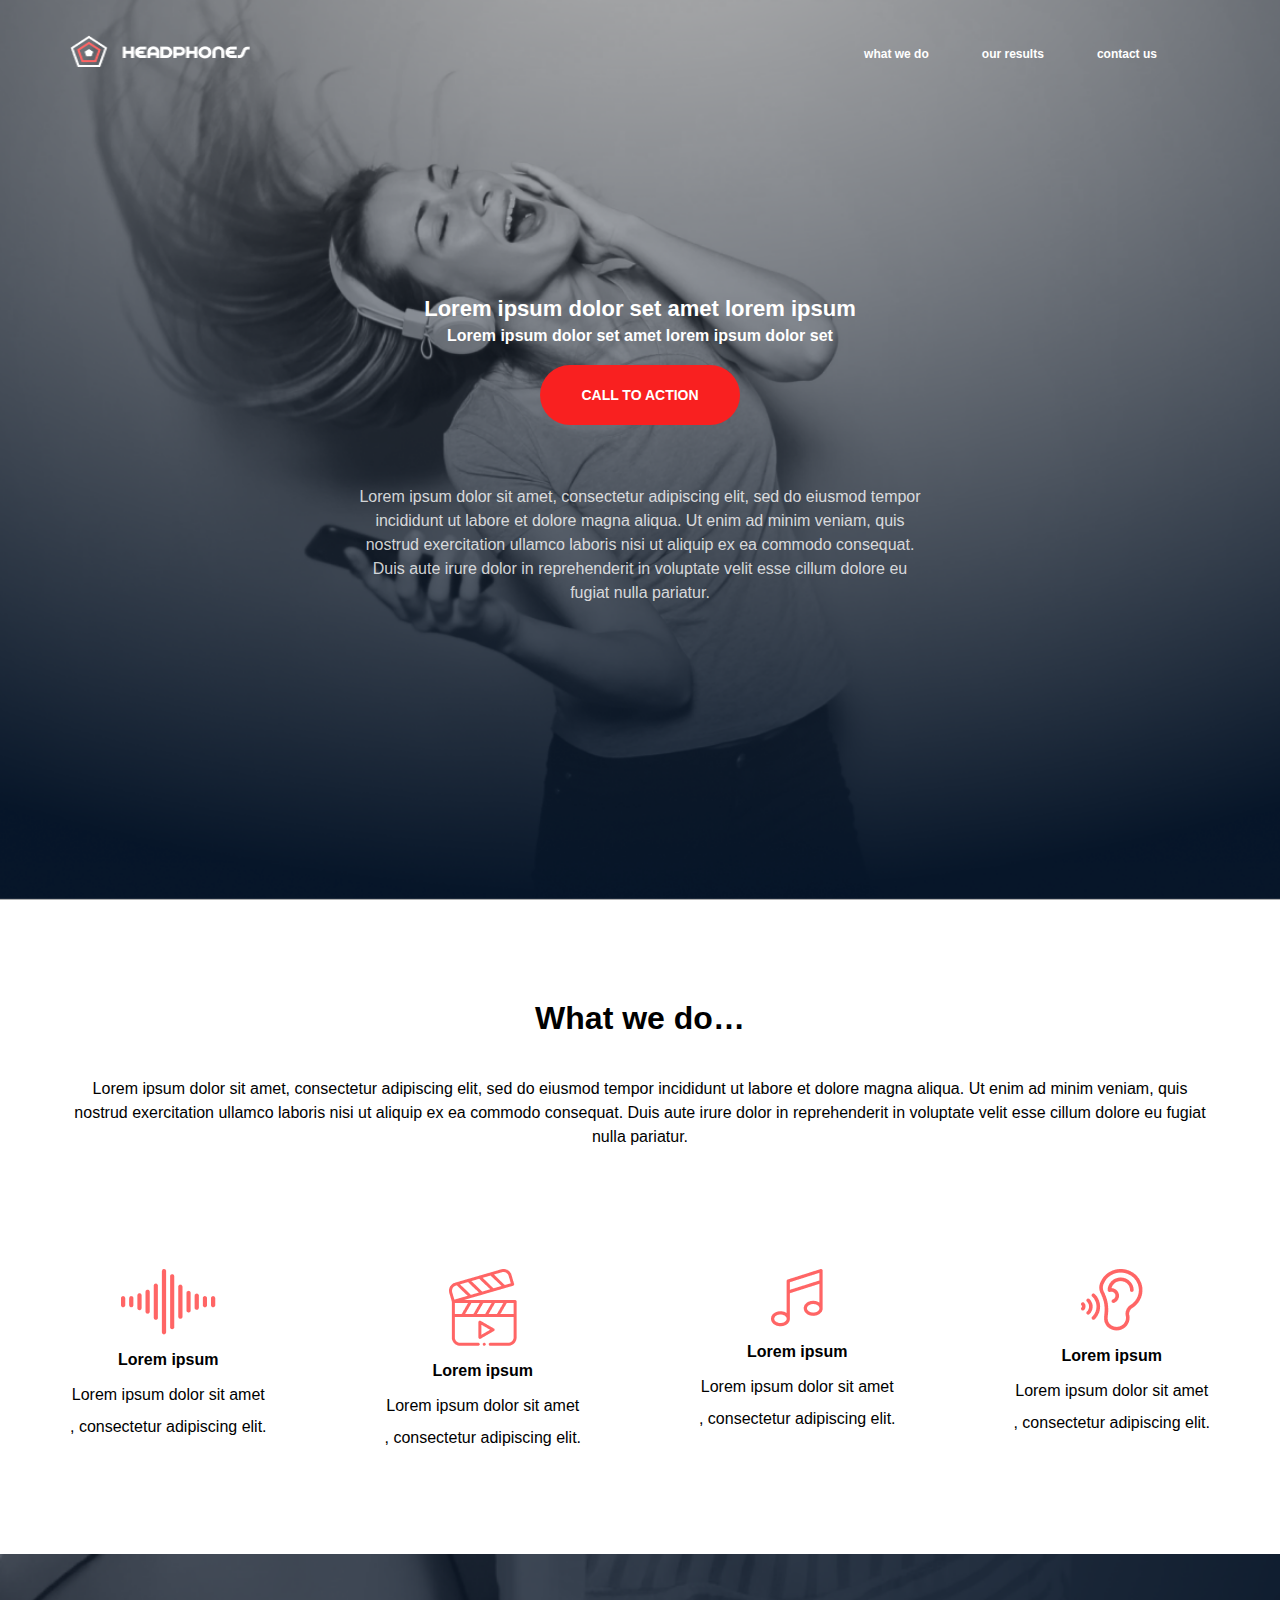
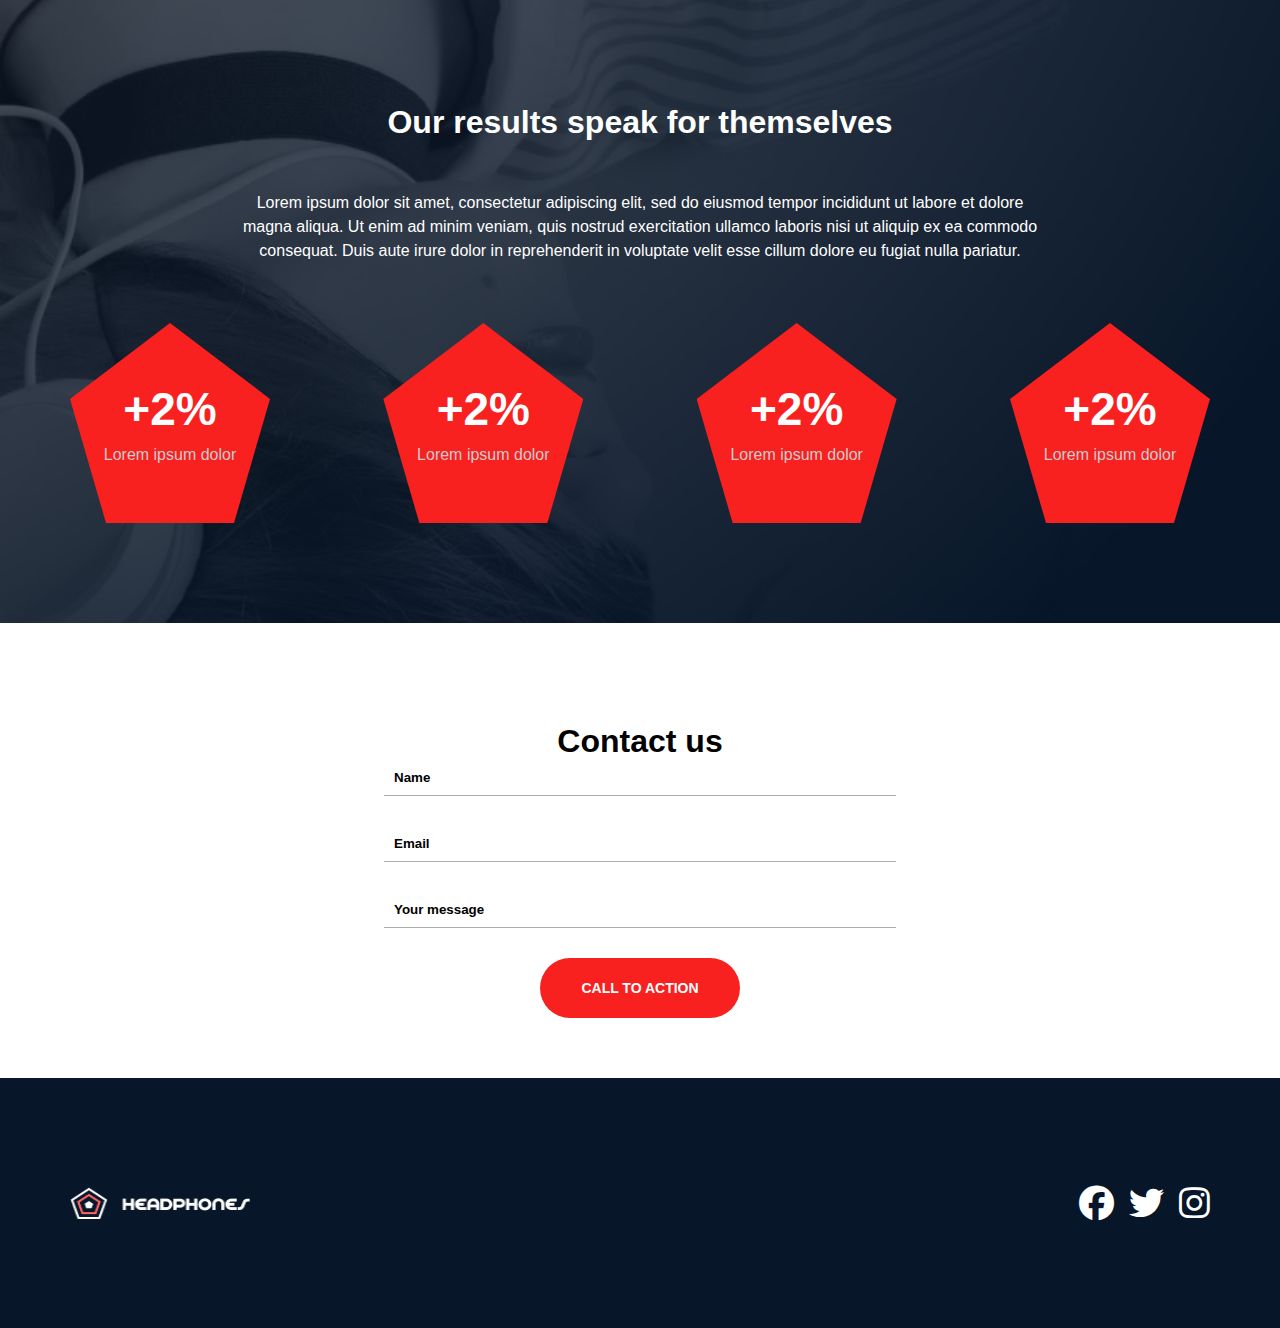
<file: headphones/index.html>
<!DOCTYPE html>
<html lang="en">
<head>
    <meta charset="UTF-8">
    <meta name="viewport" content="width=device-width, initial-scale=1.0">
    <title>Document</title>
    <link rel="stylesheet" href="style.css">
    <link rel="stylesheet" href="responsive.css">
    <link rel="stylesheet" href="https://cdnjs.cloudflare.com/ajax/libs/font-awesome/6.5.2/css/all.min.css"  />


</head>
<body>
    <div class="container">
        
        <header>
            <nav>
                    <div class="center">
                <img src="imgs/logo.png" alt="">
            </div>
                <svg  width="20" height="28" viewBox="0 0 20 14" fill="none" xmlns="http://www.w3.org/2000/svg">
                    <path fill-rule="evenodd" clip-rule="evenodd" d="M0 1C0 0.447715 0.447715 0 1 0H19C19.5523 0 20 0.447715 20 1C20 1.55228 19.5523 2 19 2H1C0.447715 2 0 1.55228 0 1ZM0 7C0 6.44772 0.447715 6 1 6H12C12.5523 6 13 6.44772 13 7C13 7.55228 12.5523 8 12 8H1C0.447715 8 0 7.55228 0 7ZM1 12C0.447715 12 0 12.4477 0 13C0 13.5523 0.447716 14 1 14H17C17.5523 14 18 13.5523 18 13C18 12.4477 17.5523 12 17 12H1Z" fill="white"/>

                    </svg>

                <ul class="hov">
                    <li><a href="">what we do</a></li>
                    <li><a href="">our results</a></li>
                    <li><a href="">contact us</a></li>
                </ul>
            </nav>
        </header>
        <section class="se1c">
            <h1>Lorem ipsum dolor set amet lorem ipsum</h1>
            <p class="p1">Lorem ipsum dolor set amet lorem ipsum dolor set</p>
            <button>CALL TO ACTION</button>
            <p class="p2">Lorem ipsum dolor sit amet, consectetur adipiscing elit, sed do eiusmod tempor incididunt ut labore et dolore magna aliqua. Ut enim ad minim veniam, quis nostrud exercitation ullamco laboris nisi ut aliquip ex ea commodo consequat. Duis aute irure dolor in reprehenderit in voluptate velit esse cillum dolore eu fugiat nulla pariatur.</p>
        </section>
      
    </div>
    <div class="container-1">
        <section class="se2c">
        <div class="text">
            <h2>What we do…</h2>
            <p>Lorem ipsum dolor sit amet, consectetur adipiscing elit, sed do eiusmod tempor incididunt ut labore et dolore magna aliqua. Ut enim ad minim veniam, quis nostrud exercitation ullamco laboris nisi ut aliquip ex ea commodo consequat. Duis aute irure dolor in reprehenderit in voluptate velit esse cillum dolore eu fugiat nulla pariatur.</p>
        </div>
        <div class="flex">
            <div class="card">
                <img src="imgs/sound-frecuency.png" alt="">
                <h4>Lorem ipsum</h4>
                <p>Lorem ipsum dolor sit amet <br>, consectetur adipiscing elit.</p>
            </div>
            <div class="card">
                <img src="imgs/video.png" alt="">
                <h4>Lorem ipsum</h4>
                <p>Lorem ipsum dolor sit amet <br>, consectetur adipiscing elit.</p>
            </div>
            <div class="card">
                <img src="imgs/music.png" alt="">
                <h4>Lorem ipsum</h4>
                <p>Lorem ipsum dolor sit amet <br>, consectetur adipiscing elit.</p>
            </div>
            <div class="card">
                <img src="imgs/hearing.png" alt="">
                <h4>Lorem ipsum</h4>
                <p>Lorem ipsum dolor sit amet <br>, consectetur adipiscing elit.</p>
            </div>

        </div>
    </section>
    </div>
    <div class="container-2">
    <section class="se3c">
        <div class="text">
            <h2>Our results speak for themselves</h2>
            <p>Lorem ipsum dolor sit amet, consectetur adipiscing elit, sed do eiusmod tempor incididunt ut labore et dolore magna aliqua. Ut enim ad minim veniam, quis nostrud exercitation ullamco laboris nisi ut aliquip ex ea commodo consequat. Duis aute irure dolor in reprehenderit in voluptate velit esse cillum dolore eu fugiat nulla pariatur.</p>
        </div>
        <div class="flex">
            <div class="card">
                <h4>+2%</h4>
                <p>Lorem ipsum dolor</p>
            </div>
            <div class="card">
                <h4>+2%</h4>
                <p>Lorem ipsum dolor</p>
            </div>
            <div class="card">
                <h4>+2%</h4>
                <p>Lorem ipsum dolor</p>
            </div>
            <div class="card">
                <h4>+2%</h4>
                <p>Lorem ipsum dolor</p>
            </div>

        </div>

    </section>

</div>

<section class="se4c">
    <h4>Contact us</h4>
    <div class="inp">
    <input type="text" placeholder="Name">
    <input type="email" placeholder="Email">
    <input type="text" placeholder="Your message">
    <button>CALL TO ACTION</button>
</div>
</section>
<footer>
<img src="imgs/logo.png" alt="">

    <div class="soc">
        <i class="fa-brands fa-facebook"></i>
        <i class="fa-brands fa-twitter"></i>
        <i class="fa-brands fa-instagram"></i>
    </div>

</footer>
</body>
</html>
</file>
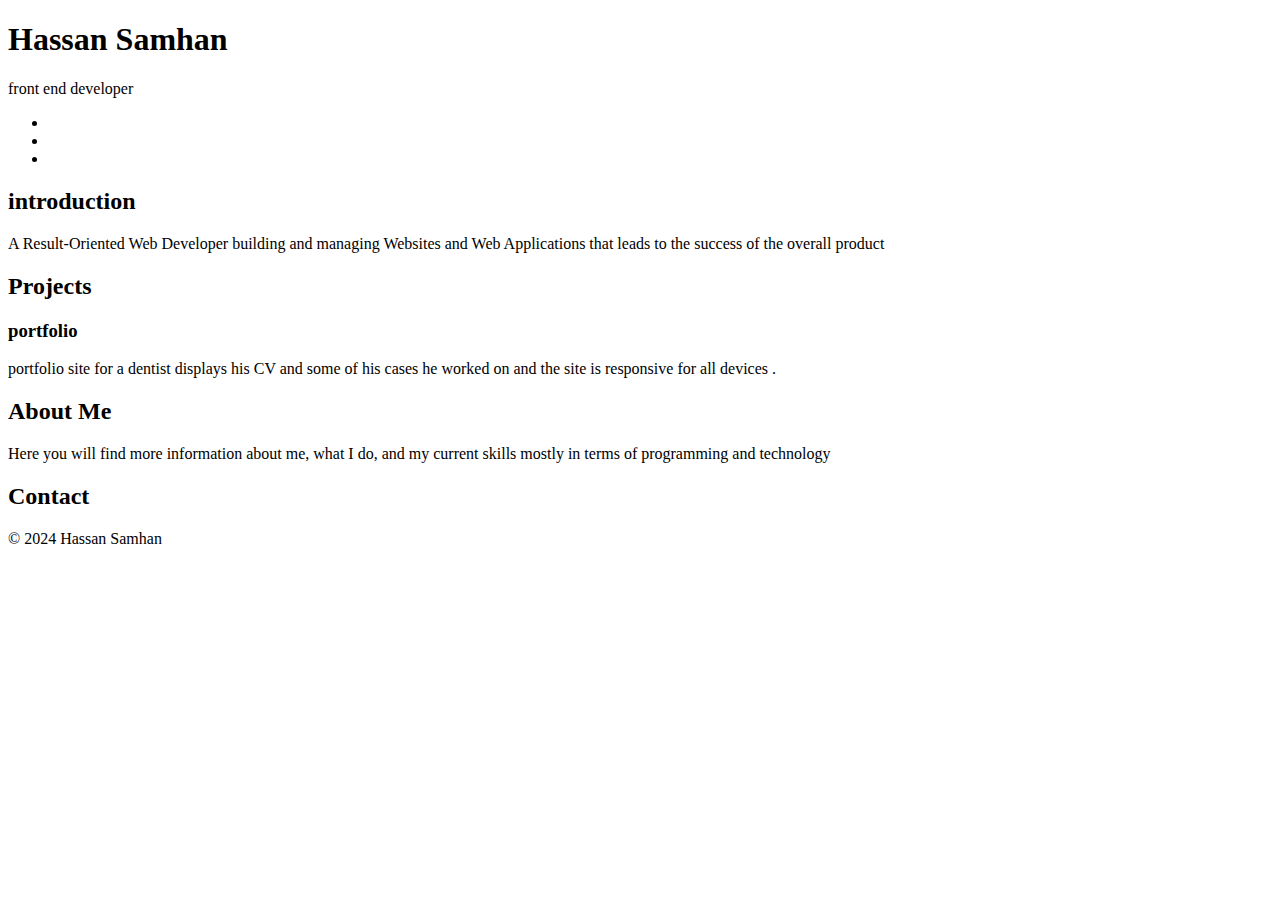
<file: portfolio/index.html>
<!DOCTYPE html>
<html lang="en">
<head>
    <meta charset="UTF-8">
    <meta name="viewport" content="width=device-width, initial-scale=1.0">
    <title>Hassan Samhan - Personal Portfolio</title>
</head>
<body>
    <header>
        <h1>Hassan Samhan</h1>
        <p>front end developer  </p>

    </header>
    <nav>
        <ul>
            <li><a href=""> </a> </li>
            <li><a href=""> </a> </li>
            <li><a href=""> </a> </li>

        </ul>
    </nav>
    <section id="introduction">
        <h2>introduction</h2>
        <p>A Result-Oriented Web Developer building and managing Websites and Web Applications that leads to the success of the overall product
        </p>


    </section>
    <section id="projects">

        <h2>Projects</h2>
        <article class="project">
            <h3>portfolio</h3>
            <p>portfolio site for a dentist displays his CV and some of his cases he worked on and the site is responsive for all devices .

            </p>
                <a href="" target="_blank"></a>
        </article>
    </section>
    <section id="about">
        <h2>About Me</h2>
        <p>Here you will find more information about me, what I do, and my current skills mostly in terms of programming and technology
        </p>

    </section>
    <section  id="contact">
        <h2>Contact</h2>
        <a href="https://hassansamhan.freewebhostmost.com/" target="_blank"></a>
    </section>
    <footer>
        <p>&copy; 2024 Hassan Samhan</p>
    </footer>
</body>
</html>
</file>
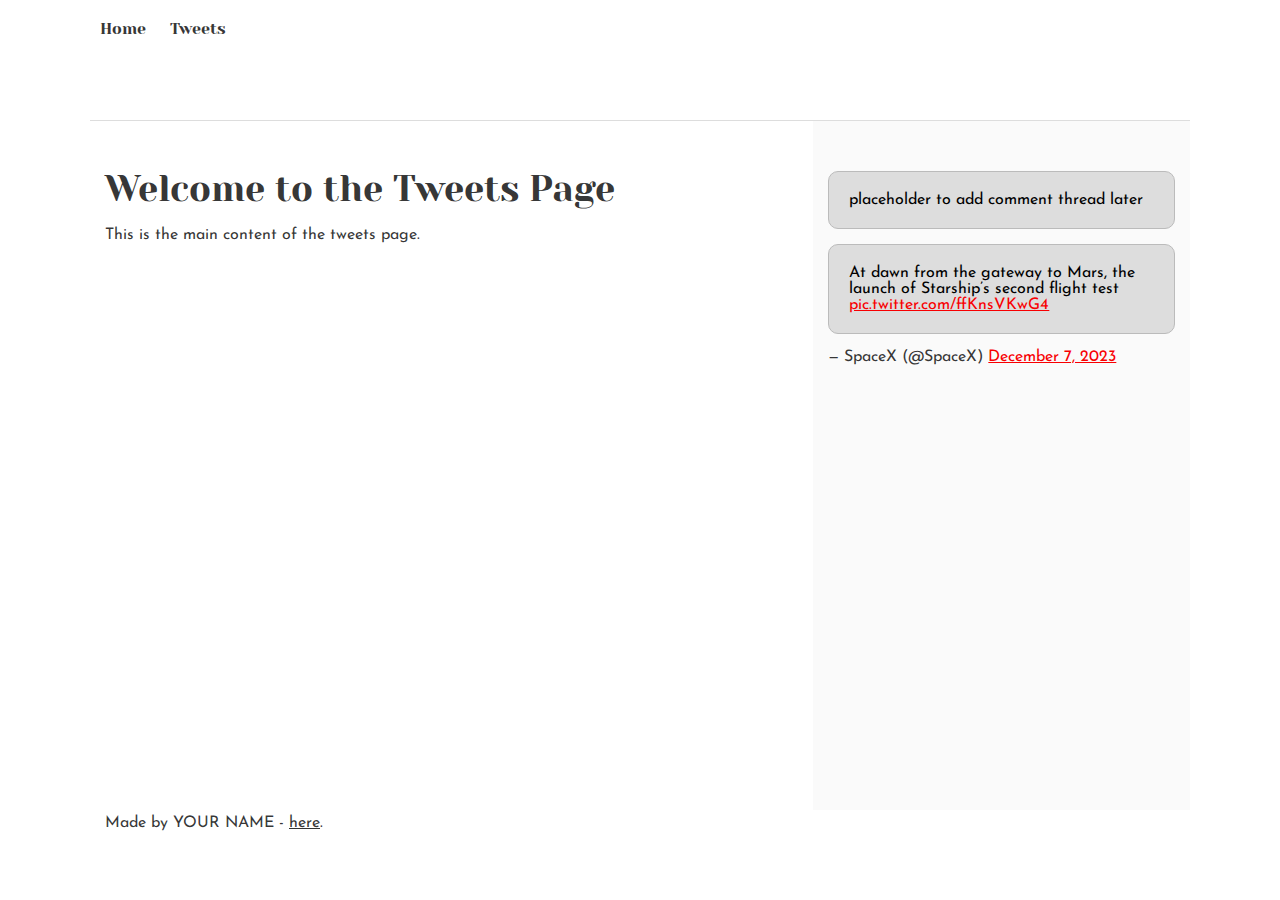
<file: css_basic/tweets.html>
<!DOCTYPE html>
<html lang="en">
<head>
    <meta charset="UTF-8">
    <meta name="viewport" content="width=device-width, initial-scale=1.0">
    <title>Document</title>
    <link href="base.css" rel="stylesheet">
<link href="styles.css" rel="stylesheet">
</head>
<body>
   <!-- Header Section -->
   <header>
    <ul>
        <li><a href="index.html">Home</a></li>
        <li><a href="tweets.html">Tweets</a></li>
    </ul>
</header>

<!-- Main Content Section -->
<main>
    <article>
        <!-- Your content here -->
        <h1>Welcome to the Tweets Page</h1>
        <p>This is the main content of the tweets page.</p>
        <!-- Add your tweets content here -->
    </article>
    <aside>
        <p>placeholder to add comment thread later</p>
        <blockquote class="twitter-tweet"><p lang="en" dir="ltr">At dawn from the gateway to Mars, the launch of Starship’s second flight test <a href="https://t.co/ffKnsVKwG4">pic.twitter.com/ffKnsVKwG4</a></p>&mdash; SpaceX (@SpaceX) <a href="https://twitter.com/SpaceX/status/1732824684683784516?ref_src=twsrc%5Etfw">December 7, 2023</a></blockquote> <script async src="https://platform.twitter.com/widgets.js" charset="utf-8"></script>

    </aside>
</main>

<!-- Footer Section -->
<footer>
    <p>Made by YOUR NAME - <a href="YOUR LINK" target="_blank">here</a>.</p>
</footer>

</body>
</html>
</file>
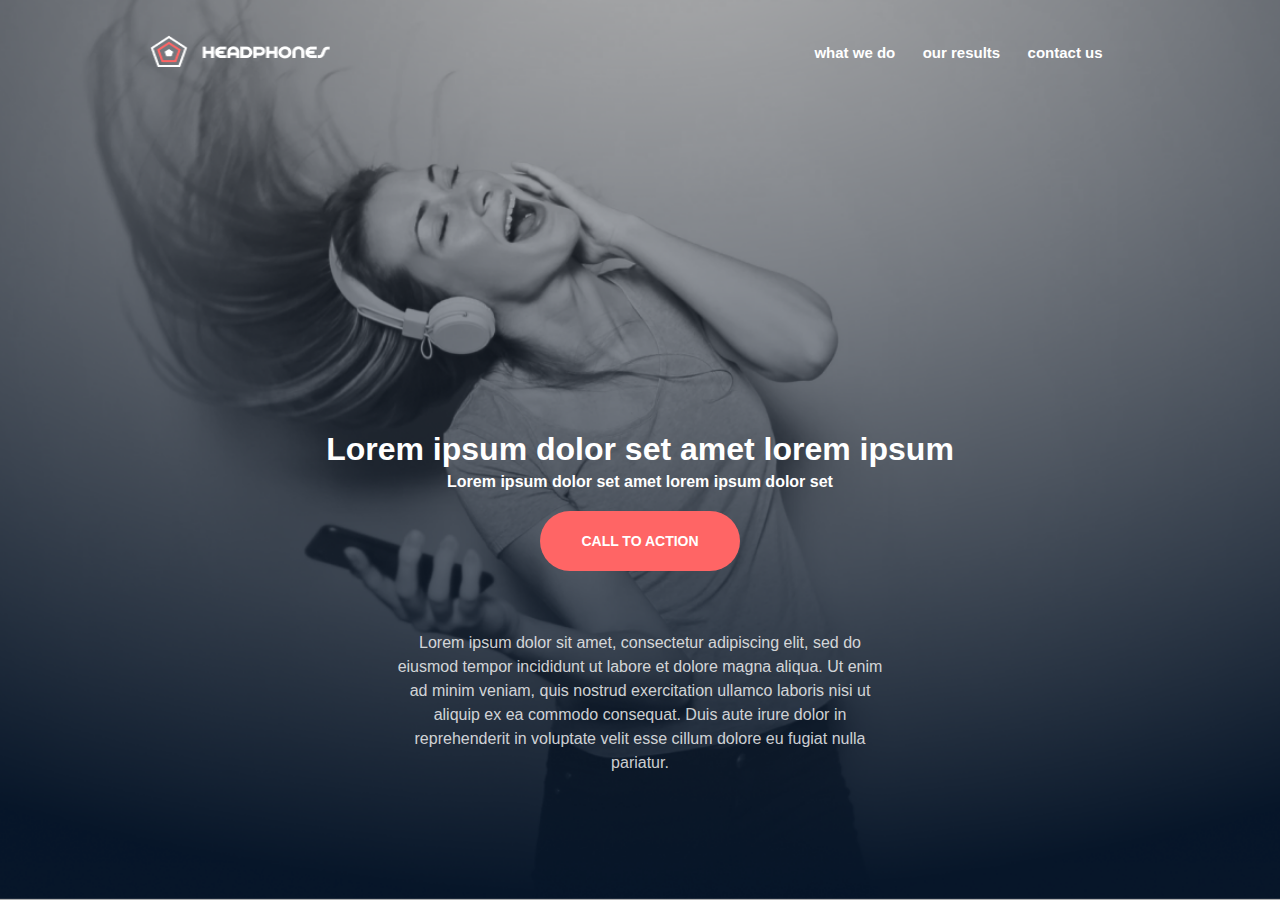
<file: headphones/0-index.html>
<!DOCTYPE html>
<html lang="en">
<head>
    <meta charset="UTF-8">
    <meta name="viewport" content="width=device-width, initial-scale=1.0">
    <title>Document</title>
    <link rel="stylesheet" href="style.css">
    <link rel="stylesheet" href="responsive.css">
    <link rel="stylesheet" href="https://cdnjs.cloudflare.com/ajax/libs/font-awesome/6.5.2/css/all.min.css"  />
    <link rel="stylesheet" href="0-styles.css">



</head>
<body>
    <div class="container">
        
        <header>
            <nav>
                    <div class="center">
                <img src="imgs/logo.png" alt="">
            </div>
                <svg  width="20" height="28" viewBox="0 0 20 14" fill="none" xmlns="http://www.w3.org/2000/svg">
                    <path fill-rule="evenodd" clip-rule="evenodd" d="M0 1C0 0.447715 0.447715 0 1 0H19C19.5523 0 20 0.447715 20 1C20 1.55228 19.5523 2 19 2H1C0.447715 2 0 1.55228 0 1ZM0 7C0 6.44772 0.447715 6 1 6H12C12.5523 6 13 6.44772 13 7C13 7.55228 12.5523 8 12 8H1C0.447715 8 0 7.55228 0 7ZM1 12C0.447715 12 0 12.4477 0 13C0 13.5523 0.447716 14 1 14H17C17.5523 14 18 13.5523 18 13C18 12.4477 17.5523 12 17 12H1Z" fill="white"/>

                    </svg>

                <ul class="hov">
                    <li><a href="">what we do</a></li>
                    <li><a href="">our results</a></li>
                    <li><a href="">contact us</a></li>
                </ul>
            </nav>
        </header>
        <section class="se1c">
            <h1>Lorem ipsum dolor set amet lorem ipsum</h1>
            <p class="p1">Lorem ipsum dolor set amet lorem ipsum dolor set</p>
            <button>CALL TO ACTION</button>
            <p class="p2">Lorem ipsum dolor sit amet, consectetur adipiscing elit, sed do eiusmod tempor incididunt ut labore et dolore magna aliqua. Ut enim ad minim veniam, quis nostrud exercitation ullamco laboris nisi ut aliquip ex ea commodo consequat. Duis aute irure dolor in reprehenderit in voluptate velit esse cillum dolore eu fugiat nulla pariatur.</p>
        </section>
    </div>

    </body>
    </html>
</file>
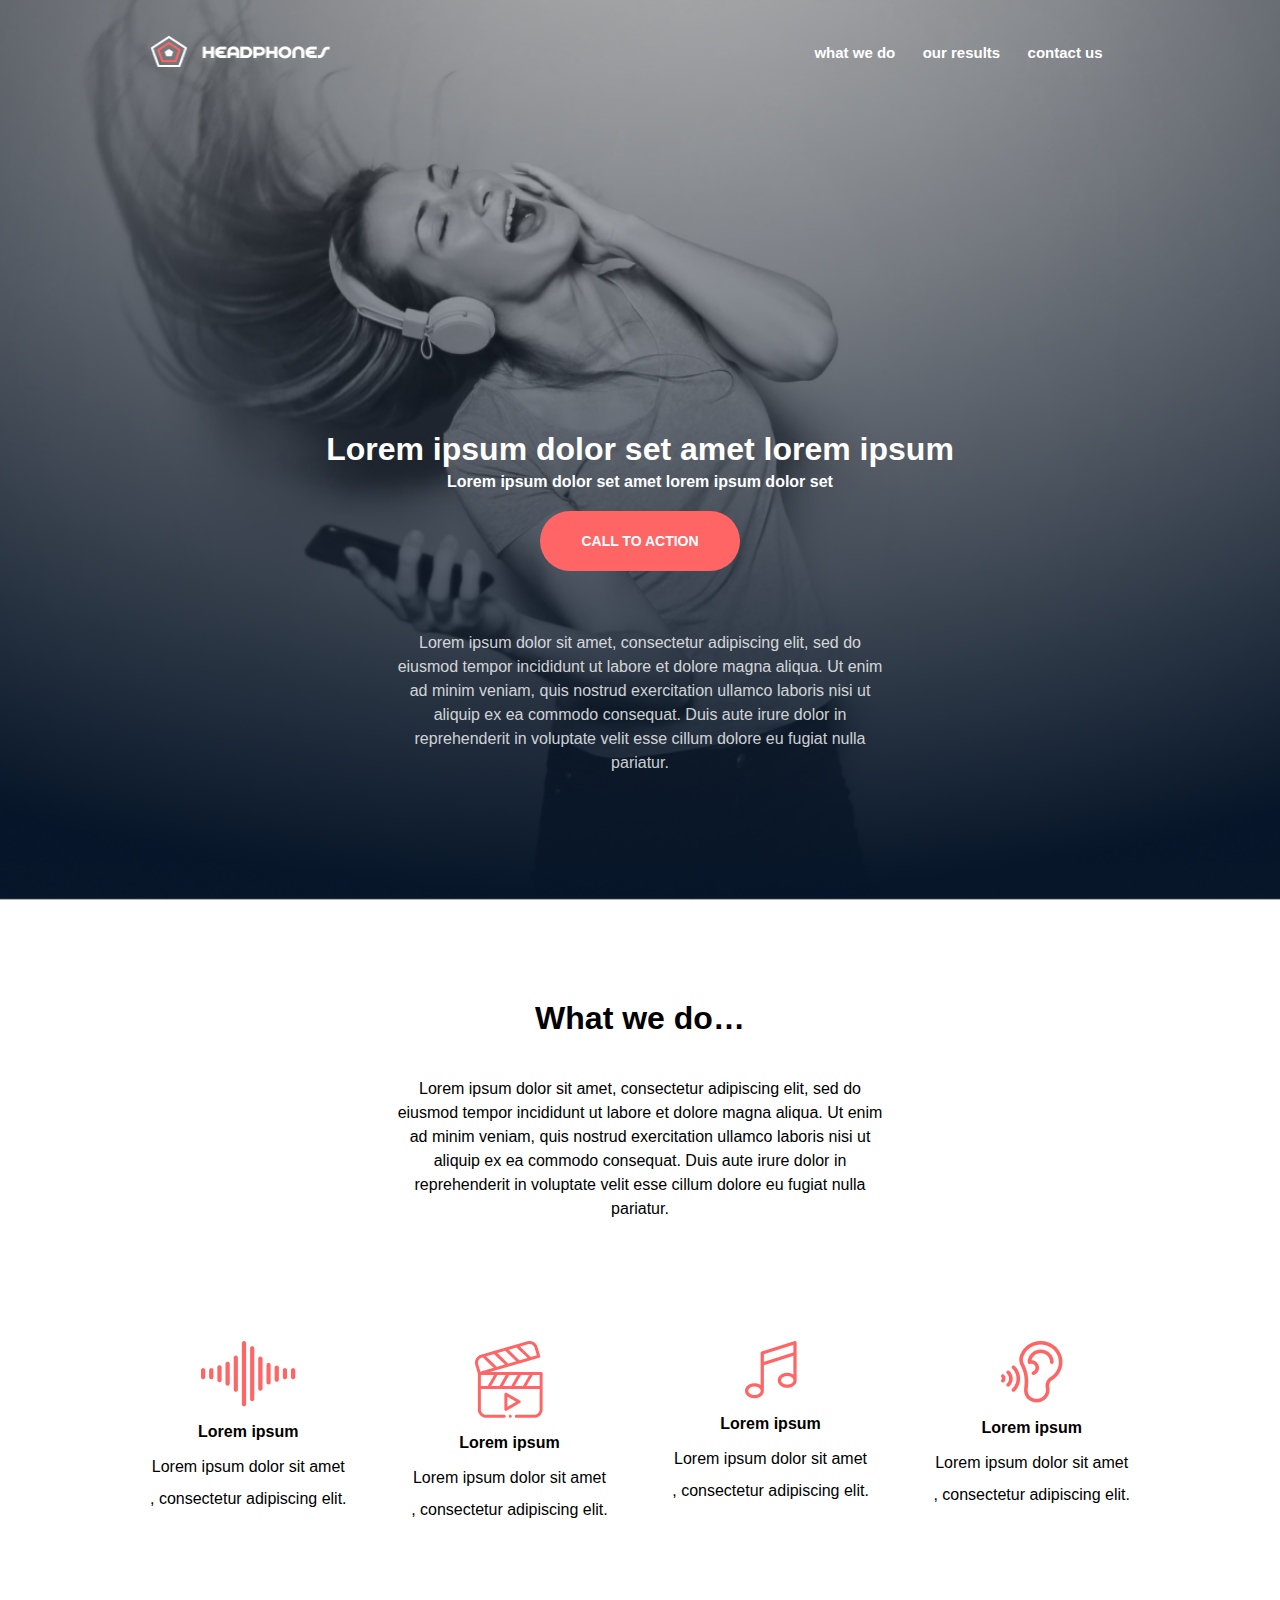
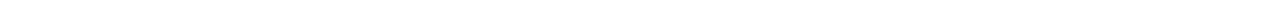
<file: headphones/1-index.html>
<!DOCTYPE html>
<html lang="en">
<head>
    <meta charset="UTF-8">
    <meta name="viewport" content="width=device-width, initial-scale=1.0">
    <title>Document</title>
    <link rel="stylesheet" href="style.css">
    <link rel="stylesheet" href="responsive.css">
    <link rel="stylesheet" href="https://cdnjs.cloudflare.com/ajax/libs/font-awesome/6.5.2/css/all.min.css"  />
    <link rel="stylesheet" href="1-styles.css">


</head>
<body>
    <div class="container">
        
        <header>
            <nav>
                    <div class="center">
                <img src="imgs/logo.png" alt="">
            </div>
                <svg  width="20" height="28" viewBox="0 0 20 14" fill="none" xmlns="http://www.w3.org/2000/svg">
                    <path fill-rule="evenodd" clip-rule="evenodd" d="M0 1C0 0.447715 0.447715 0 1 0H19C19.5523 0 20 0.447715 20 1C20 1.55228 19.5523 2 19 2H1C0.447715 2 0 1.55228 0 1ZM0 7C0 6.44772 0.447715 6 1 6H12C12.5523 6 13 6.44772 13 7C13 7.55228 12.5523 8 12 8H1C0.447715 8 0 7.55228 0 7ZM1 12C0.447715 12 0 12.4477 0 13C0 13.5523 0.447716 14 1 14H17C17.5523 14 18 13.5523 18 13C18 12.4477 17.5523 12 17 12H1Z" fill="white"/>

                    </svg>

                <ul class="hov">
                    <li><a href="">what we do</a></li>
                    <li><a href="">our results</a></li>
                    <li><a href="">contact us</a></li>
                </ul>
            </nav>
        </header>
        <section class="se1c">
            <h1>Lorem ipsum dolor set amet lorem ipsum</h1>
            <p class="p1">Lorem ipsum dolor set amet lorem ipsum dolor set</p>
            <button>CALL TO ACTION</button>
            <p class="p2">Lorem ipsum dolor sit amet, consectetur adipiscing elit, sed do eiusmod tempor incididunt ut labore et dolore magna aliqua. Ut enim ad minim veniam, quis nostrud exercitation ullamco laboris nisi ut aliquip ex ea commodo consequat. Duis aute irure dolor in reprehenderit in voluptate velit esse cillum dolore eu fugiat nulla pariatur.</p>
        </section>
    </div>
    <div class="container-1">
        <section class="se2c">
        <div class="text">
            <h2>What we do…</h2>
            <p>Lorem ipsum dolor sit amet, consectetur adipiscing elit, sed do eiusmod tempor incididunt ut labore et dolore magna aliqua. Ut enim ad minim veniam, quis nostrud exercitation ullamco laboris nisi ut aliquip ex ea commodo consequat. Duis aute irure dolor in reprehenderit in voluptate velit esse cillum dolore eu fugiat nulla pariatur.</p>
        </div>
        <div class="flex">
            <div class="card">
                <img src="imgs/sound-frecuency.png" alt="">
                <h4>Lorem ipsum</h4>
                <p>Lorem ipsum dolor sit amet <br>, consectetur adipiscing elit.</p>
            </div>
            <div class="card">
                <img src="imgs/video.png" alt="">
                <h4>Lorem ipsum</h4>
                <p>Lorem ipsum dolor sit amet <br>, consectetur adipiscing elit.</p>
            </div>
            <div class="card">
                <img src="imgs/music.png" alt="">
                <h4>Lorem ipsum</h4>
                <p>Lorem ipsum dolor sit amet <br>, consectetur adipiscing elit.</p>
            </div>
            <div class="card">
                <img src="imgs/hearing.png" alt="">
                <h4>Lorem ipsum</h4>
                <p>Lorem ipsum dolor sit amet <br>, consectetur adipiscing elit.</p>
            </div>

        </div>
    </section>
    </div>
    </body>
    </html>
</file>
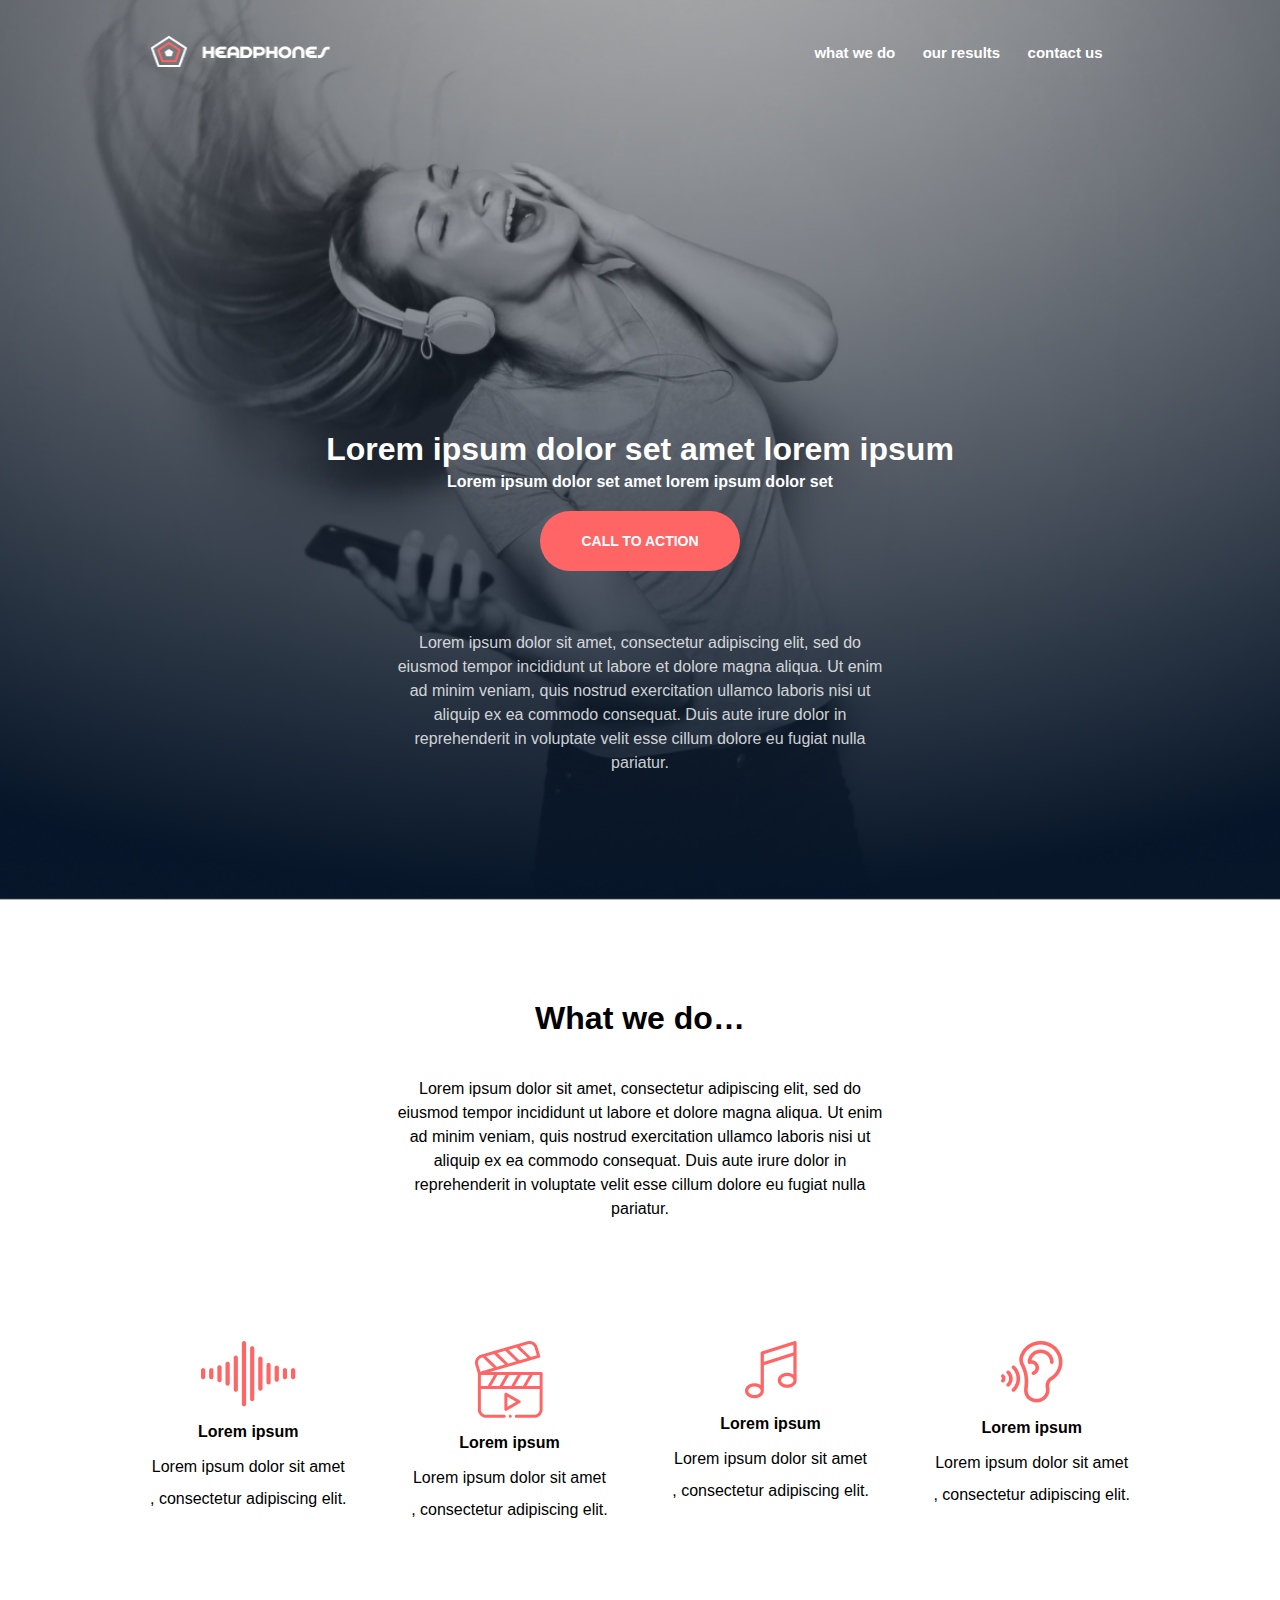
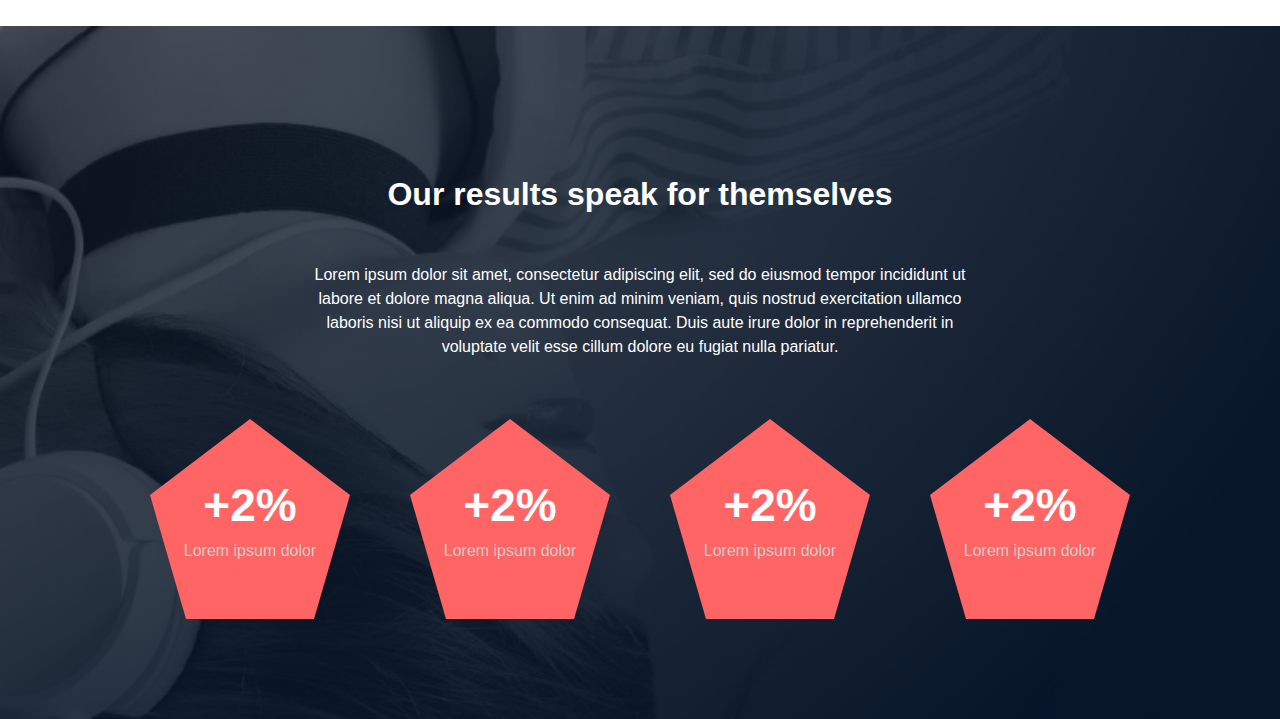
<file: headphones/2-index.html>
<!DOCTYPE html>
<html lang="en">
<head>
    <meta charset="UTF-8">
    <meta name="viewport" content="width=device-width, initial-scale=1.0">
    <title>Document</title>
    <link rel="stylesheet" href="style.css">
    <link rel="stylesheet" href="responsive.css">
    <link rel="stylesheet" href="https://cdnjs.cloudflare.com/ajax/libs/font-awesome/6.5.2/css/all.min.css"  />
    <link rel="stylesheet" href="2-styles.css">


</head>
<body>
    <div class="container">
        
        <header>
            <nav>
                    <div class="center">
                <img src="imgs/logo.png" alt="">
            </div>
                <svg  width="20" height="28" viewBox="0 0 20 14" fill="none" xmlns="http://www.w3.org/2000/svg">
                    <path fill-rule="evenodd" clip-rule="evenodd" d="M0 1C0 0.447715 0.447715 0 1 0H19C19.5523 0 20 0.447715 20 1C20 1.55228 19.5523 2 19 2H1C0.447715 2 0 1.55228 0 1ZM0 7C0 6.44772 0.447715 6 1 6H12C12.5523 6 13 6.44772 13 7C13 7.55228 12.5523 8 12 8H1C0.447715 8 0 7.55228 0 7ZM1 12C0.447715 12 0 12.4477 0 13C0 13.5523 0.447716 14 1 14H17C17.5523 14 18 13.5523 18 13C18 12.4477 17.5523 12 17 12H1Z" fill="white"/>

                    </svg>

                <ul class="hov">
                    <li><a href="">what we do</a></li>
                    <li><a href="">our results</a></li>
                    <li><a href="">contact us</a></li>
                </ul>
            </nav>
        </header>
        <section class="se1c">
            <h1>Lorem ipsum dolor set amet lorem ipsum</h1>
            <p class="p1">Lorem ipsum dolor set amet lorem ipsum dolor set</p>
            <button>CALL TO ACTION</button>
            <p class="p2">Lorem ipsum dolor sit amet, consectetur adipiscing elit, sed do eiusmod tempor incididunt ut labore et dolore magna aliqua. Ut enim ad minim veniam, quis nostrud exercitation ullamco laboris nisi ut aliquip ex ea commodo consequat. Duis aute irure dolor in reprehenderit in voluptate velit esse cillum dolore eu fugiat nulla pariatur.</p>
        </section>
    </div>
    <div class="container-1">
        <section class="se2c">
        <div class="text">
            <h2>What we do…</h2>
            <p>Lorem ipsum dolor sit amet, consectetur adipiscing elit, sed do eiusmod tempor incididunt ut labore et dolore magna aliqua. Ut enim ad minim veniam, quis nostrud exercitation ullamco laboris nisi ut aliquip ex ea commodo consequat. Duis aute irure dolor in reprehenderit in voluptate velit esse cillum dolore eu fugiat nulla pariatur.</p>
        </div>
        <div class="flex">
            <div class="card">
                <img src="imgs/sound-frecuency.png" alt="">
                <h4>Lorem ipsum</h4>
                <p>Lorem ipsum dolor sit amet <br>, consectetur adipiscing elit.</p>
            </div>
            <div class="card">
                <img src="imgs/video.png" alt="">
                <h4>Lorem ipsum</h4>
                <p>Lorem ipsum dolor sit amet <br>, consectetur adipiscing elit.</p>
            </div>
            <div class="card">
                <img src="imgs/music.png" alt="">
                <h4>Lorem ipsum</h4>
                <p>Lorem ipsum dolor sit amet <br>, consectetur adipiscing elit.</p>
            </div>
            <div class="card">
                <img src="imgs/hearing.png" alt="">
                <h4>Lorem ipsum</h4>
                <p>Lorem ipsum dolor sit amet <br>, consectetur adipiscing elit.</p>
            </div>

        </div>
    </section>
    </div>

    <div class="container-2">
        <section class="se3c">
            <div class="text">
                <h2>Our results speak for themselves</h2>
                <p>Lorem ipsum dolor sit amet, consectetur adipiscing elit, sed do eiusmod tempor incididunt ut labore et dolore magna aliqua. Ut enim ad minim veniam, quis nostrud exercitation ullamco laboris nisi ut aliquip ex ea commodo consequat. Duis aute irure dolor in reprehenderit in voluptate velit esse cillum dolore eu fugiat nulla pariatur.</p>
            </div>
            <div class="flex">
                <div class="card">
                    <h4>+2%</h4>
                    <p>Lorem ipsum dolor</p>
                </div>
                <div class="card">
                    <h4>+2%</h4>
                    <p>Lorem ipsum dolor</p>
                </div>
                <div class="card">
                    <h4>+2%</h4>
                    <p>Lorem ipsum dolor</p>
                </div>
                <div class="card">
                    <h4>+2%</h4>
                    <p>Lorem ipsum dolor</p>
                </div>
    
            </div>
    
        </section>
    
    </div>
    
    </body>
    </html>
</file>
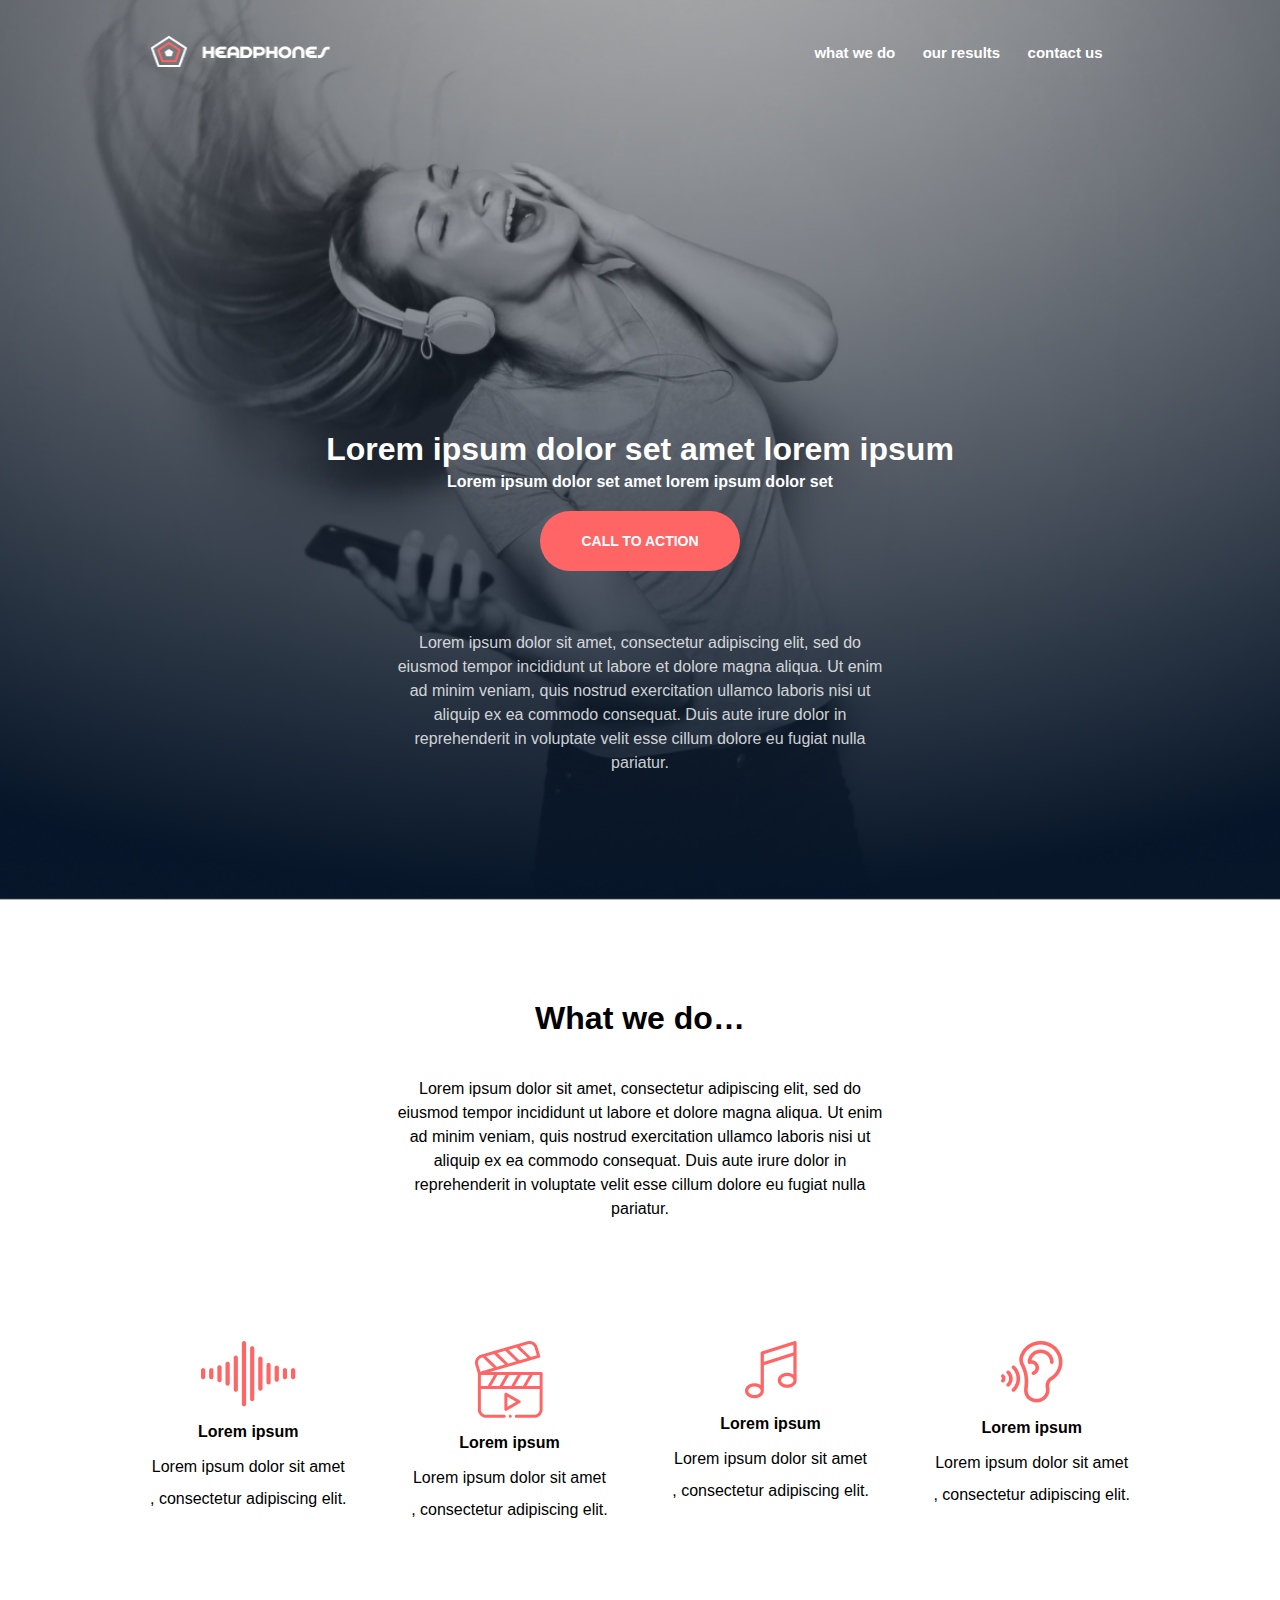
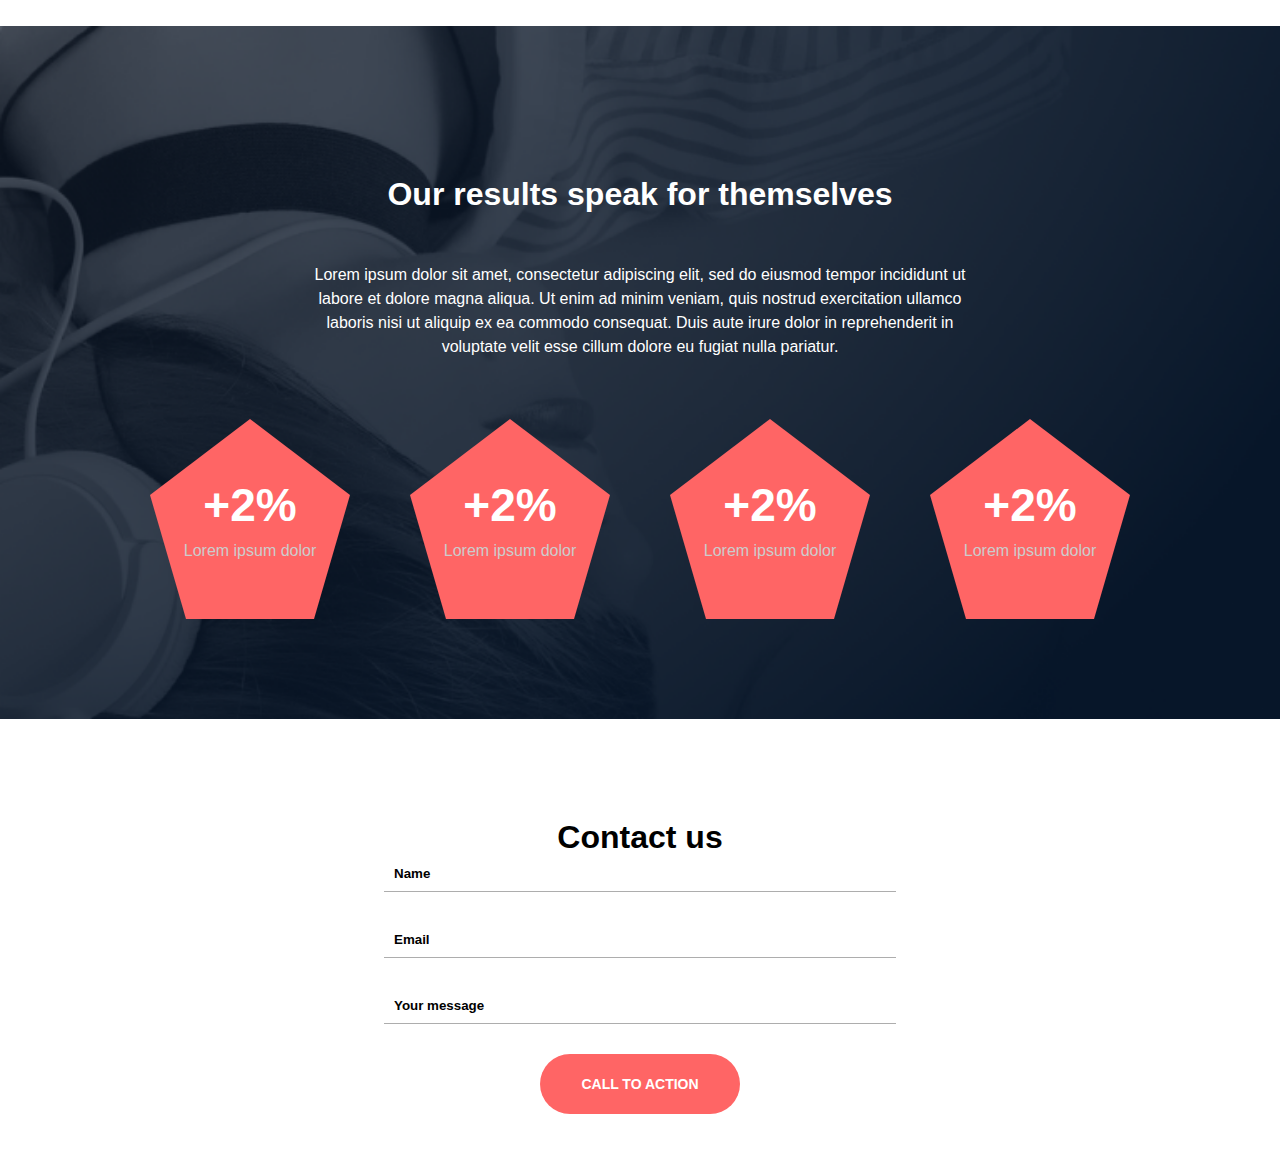
<file: headphones/3-index.html>
<!DOCTYPE html>
<html lang="en">
<head>
    <meta charset="UTF-8">
    <meta name="viewport" content="width=device-width, initial-scale=1.0">
    <title>Document</title>
    <link rel="stylesheet" href="style.css">
    <link rel="stylesheet" href="responsive.css">
    <link rel="stylesheet" href="https://cdnjs.cloudflare.com/ajax/libs/font-awesome/6.5.2/css/all.min.css"  />
    <link rel="stylesheet" href="3-styles.css">


</head>
<body>
    <div class="container">
        
        <header>
            <nav>
                    <div class="center">
                <img src="imgs/logo.png" alt="">
            </div>
                <svg  width="20" height="28" viewBox="0 0 20 14" fill="none" xmlns="http://www.w3.org/2000/svg">
                    <path fill-rule="evenodd" clip-rule="evenodd" d="M0 1C0 0.447715 0.447715 0 1 0H19C19.5523 0 20 0.447715 20 1C20 1.55228 19.5523 2 19 2H1C0.447715 2 0 1.55228 0 1ZM0 7C0 6.44772 0.447715 6 1 6H12C12.5523 6 13 6.44772 13 7C13 7.55228 12.5523 8 12 8H1C0.447715 8 0 7.55228 0 7ZM1 12C0.447715 12 0 12.4477 0 13C0 13.5523 0.447716 14 1 14H17C17.5523 14 18 13.5523 18 13C18 12.4477 17.5523 12 17 12H1Z" fill="white"/>

                    </svg>

                <ul class="hov">
                    <li><a href="">what we do</a></li>
                    <li><a href="">our results</a></li>
                    <li><a href="">contact us</a></li>
                </ul>
            </nav>
        </header>
        <section class="se1c">
            <h1>Lorem ipsum dolor set amet lorem ipsum</h1>
            <p class="p1">Lorem ipsum dolor set amet lorem ipsum dolor set</p>
            <button>CALL TO ACTION</button>
            <p class="p2">Lorem ipsum dolor sit amet, consectetur adipiscing elit, sed do eiusmod tempor incididunt ut labore et dolore magna aliqua. Ut enim ad minim veniam, quis nostrud exercitation ullamco laboris nisi ut aliquip ex ea commodo consequat. Duis aute irure dolor in reprehenderit in voluptate velit esse cillum dolore eu fugiat nulla pariatur.</p>
        </section>
    </div>
    <div class="container-1">
        <section class="se2c">
        <div class="text">
            <h2>What we do…</h2>
            <p>Lorem ipsum dolor sit amet, consectetur adipiscing elit, sed do eiusmod tempor incididunt ut labore et dolore magna aliqua. Ut enim ad minim veniam, quis nostrud exercitation ullamco laboris nisi ut aliquip ex ea commodo consequat. Duis aute irure dolor in reprehenderit in voluptate velit esse cillum dolore eu fugiat nulla pariatur.</p>
        </div>
        <div class="flex">
            <div class="card">
                <img src="imgs/sound-frecuency.png" alt="">
                <h4>Lorem ipsum</h4>
                <p>Lorem ipsum dolor sit amet <br>, consectetur adipiscing elit.</p>
            </div>
            <div class="card">
                <img src="imgs/video.png" alt="">
                <h4>Lorem ipsum</h4>
                <p>Lorem ipsum dolor sit amet <br>, consectetur adipiscing elit.</p>
            </div>
            <div class="card">
                <img src="imgs/music.png" alt="">
                <h4>Lorem ipsum</h4>
                <p>Lorem ipsum dolor sit amet <br>, consectetur adipiscing elit.</p>
            </div>
            <div class="card">
                <img src="imgs/hearing.png" alt="">
                <h4>Lorem ipsum</h4>
                <p>Lorem ipsum dolor sit amet <br>, consectetur adipiscing elit.</p>
            </div>

        </div>
    </section>
    </div>

    <div class="container-2">
        <section class="se3c">
            <div class="text">
                <h2>Our results speak for themselves</h2>
                <p>Lorem ipsum dolor sit amet, consectetur adipiscing elit, sed do eiusmod tempor incididunt ut labore et dolore magna aliqua. Ut enim ad minim veniam, quis nostrud exercitation ullamco laboris nisi ut aliquip ex ea commodo consequat. Duis aute irure dolor in reprehenderit in voluptate velit esse cillum dolore eu fugiat nulla pariatur.</p>
            </div>
            <div class="flex">
                <div class="card">
                    <h4>+2%</h4>
                    <p>Lorem ipsum dolor</p>
                </div>
                <div class="card">
                    <h4>+2%</h4>
                    <p>Lorem ipsum dolor</p>
                </div>
                <div class="card">
                    <h4>+2%</h4>
                    <p>Lorem ipsum dolor</p>
                </div>
                <div class="card">
                    <h4>+2%</h4>
                    <p>Lorem ipsum dolor</p>
                </div>
    
            </div>
    
        </section>
    
    </div>
    <section class="se4c">
        <h4>Contact us</h4>
        <div class="inp">
        <input type="text" placeholder="Name">
        <input type="email" placeholder="Email">
        <input type="text" placeholder="Your message">
        <button>CALL TO ACTION</button>
    </div>
    </section>
    </body>
    </html>
</file>
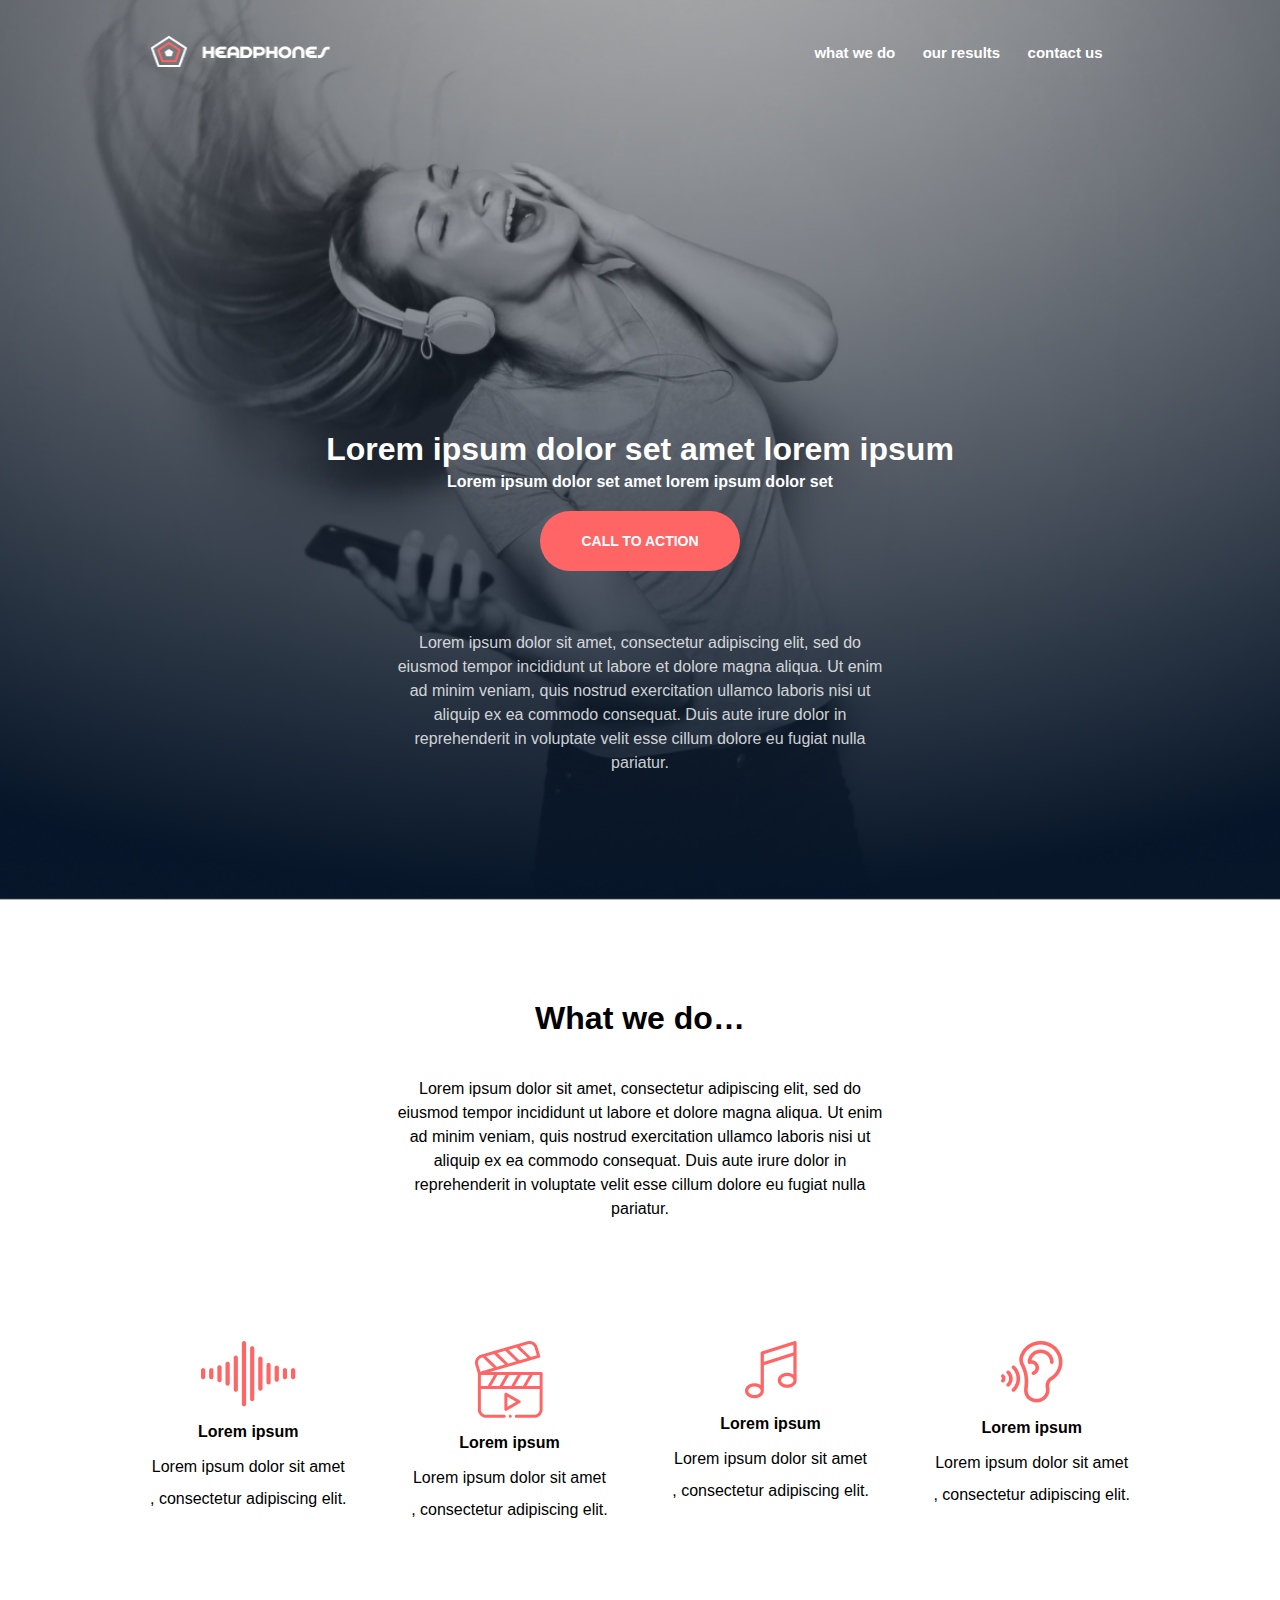
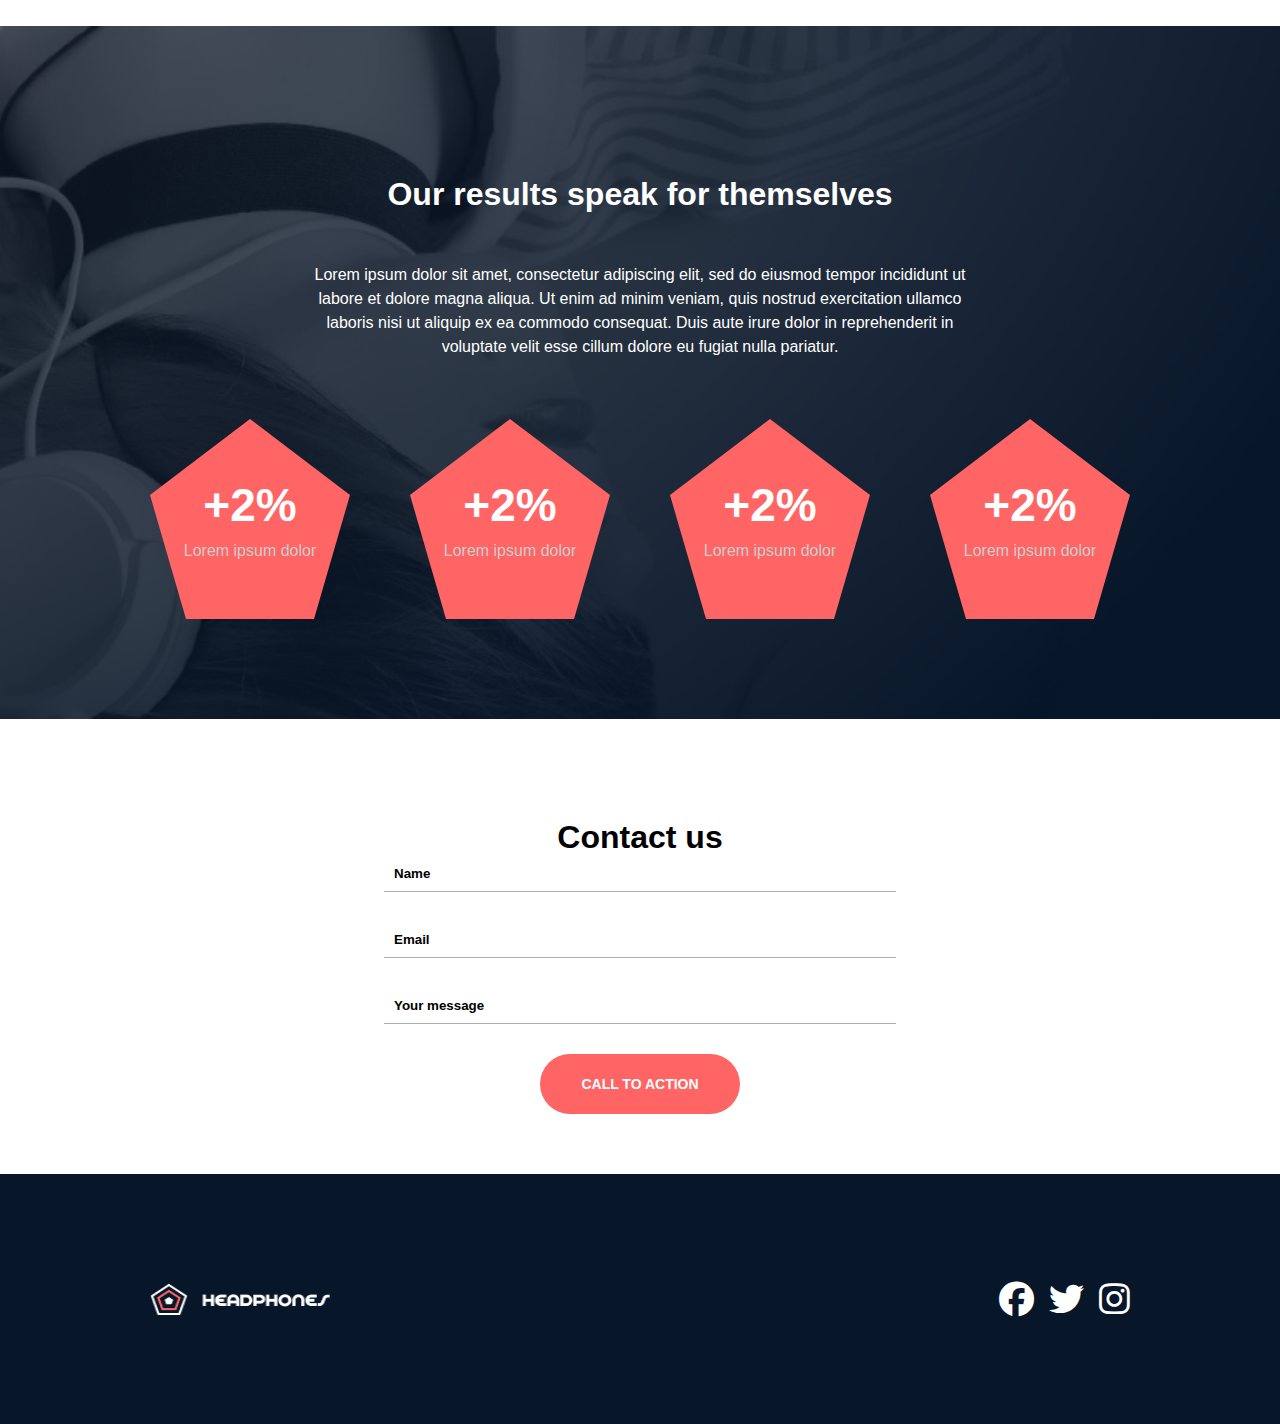
<file: headphones/4-index.html>
<!DOCTYPE html>
<html lang="en">
<head>
    <meta charset="UTF-8">
    <meta name="viewport" content="width=device-width, initial-scale=1.0">
    <title>Document</title>
    <link rel="stylesheet" href="style.css">
    <link rel="stylesheet" href="responsive.css">
    <link rel="stylesheet" href="https://cdnjs.cloudflare.com/ajax/libs/font-awesome/6.5.2/css/all.min.css"  />

    <link rel="stylesheet" href="4-styles.css">

</head>
<body>
    <div class="container">
        
        <header>
            <nav>
                    <div class="center">
                <img src="imgs/logo.png" alt="">
            </div>
                <svg  width="20" height="28" viewBox="0 0 20 14" fill="none" xmlns="http://www.w3.org/2000/svg">
                    <path fill-rule="evenodd" clip-rule="evenodd" d="M0 1C0 0.447715 0.447715 0 1 0H19C19.5523 0 20 0.447715 20 1C20 1.55228 19.5523 2 19 2H1C0.447715 2 0 1.55228 0 1ZM0 7C0 6.44772 0.447715 6 1 6H12C12.5523 6 13 6.44772 13 7C13 7.55228 12.5523 8 12 8H1C0.447715 8 0 7.55228 0 7ZM1 12C0.447715 12 0 12.4477 0 13C0 13.5523 0.447716 14 1 14H17C17.5523 14 18 13.5523 18 13C18 12.4477 17.5523 12 17 12H1Z" fill="white"/>

                    </svg>

                <ul class="hov">
                    <li><a href="">what we do</a></li>
                    <li><a href="">our results</a></li>
                    <li><a href="">contact us</a></li>
                </ul>
            </nav>
        </header>
        <section class="se1c">
            <h1>Lorem ipsum dolor set amet lorem ipsum</h1>
            <p class="p1">Lorem ipsum dolor set amet lorem ipsum dolor set</p>
            <button>CALL TO ACTION</button>
            <p class="p2">Lorem ipsum dolor sit amet, consectetur adipiscing elit, sed do eiusmod tempor incididunt ut labore et dolore magna aliqua. Ut enim ad minim veniam, quis nostrud exercitation ullamco laboris nisi ut aliquip ex ea commodo consequat. Duis aute irure dolor in reprehenderit in voluptate velit esse cillum dolore eu fugiat nulla pariatur.</p>
        </section>
    </div>
    <div class="container-1">
        <section class="se2c">
        <div class="text">
            <h2>What we do…</h2>
            <p>Lorem ipsum dolor sit amet, consectetur adipiscing elit, sed do eiusmod tempor incididunt ut labore et dolore magna aliqua. Ut enim ad minim veniam, quis nostrud exercitation ullamco laboris nisi ut aliquip ex ea commodo consequat. Duis aute irure dolor in reprehenderit in voluptate velit esse cillum dolore eu fugiat nulla pariatur.</p>
        </div>
        <div class="flex">
            <div class="card">
                <img src="imgs/sound-frecuency.png" alt="">
                <h4>Lorem ipsum</h4>
                <p>Lorem ipsum dolor sit amet <br>, consectetur adipiscing elit.</p>
            </div>
            <div class="card">
                <img src="imgs/video.png" alt="">
                <h4>Lorem ipsum</h4>
                <p>Lorem ipsum dolor sit amet <br>, consectetur adipiscing elit.</p>
            </div>
            <div class="card">
                <img src="imgs/music.png" alt="">
                <h4>Lorem ipsum</h4>
                <p>Lorem ipsum dolor sit amet <br>, consectetur adipiscing elit.</p>
            </div>
            <div class="card">
                <img src="imgs/hearing.png" alt="">
                <h4>Lorem ipsum</h4>
                <p>Lorem ipsum dolor sit amet <br>, consectetur adipiscing elit.</p>
            </div>

        </div>
    </section>
    </div>

    <div class="container-2">
        <section class="se3c">
            <div class="text">
                <h2>Our results speak for themselves</h2>
                <p>Lorem ipsum dolor sit amet, consectetur adipiscing elit, sed do eiusmod tempor incididunt ut labore et dolore magna aliqua. Ut enim ad minim veniam, quis nostrud exercitation ullamco laboris nisi ut aliquip ex ea commodo consequat. Duis aute irure dolor in reprehenderit in voluptate velit esse cillum dolore eu fugiat nulla pariatur.</p>
            </div>
            <div class="flex">
                <div class="card">
                    <h4>+2%</h4>
                    <p>Lorem ipsum dolor</p>
                </div>
                <div class="card">
                    <h4>+2%</h4>
                    <p>Lorem ipsum dolor</p>
                </div>
                <div class="card">
                    <h4>+2%</h4>
                    <p>Lorem ipsum dolor</p>
                </div>
                <div class="card">
                    <h4>+2%</h4>
                    <p>Lorem ipsum dolor</p>
                </div>
    
            </div>
    
        </section>
    
    </div>
    <section class="se4c">
        <h4>Contact us</h4>
        <div class="inp">
        <input type="text" placeholder="Name">
        <input type="email" placeholder="Email">
        <input type="text" placeholder="Your message">
        <button>CALL TO ACTION</button>
    </div>
    </section>
    <footer>
        <img src="imgs/logo.png" alt="">
        
            <div class="soc">
                <i class="fa-brands fa-facebook"></i>
                <i class="fa-brands fa-twitter"></i>
                <i class="fa-brands fa-instagram"></i>
            </div>
        
        </footer>
    </body>
    </html>
</file>
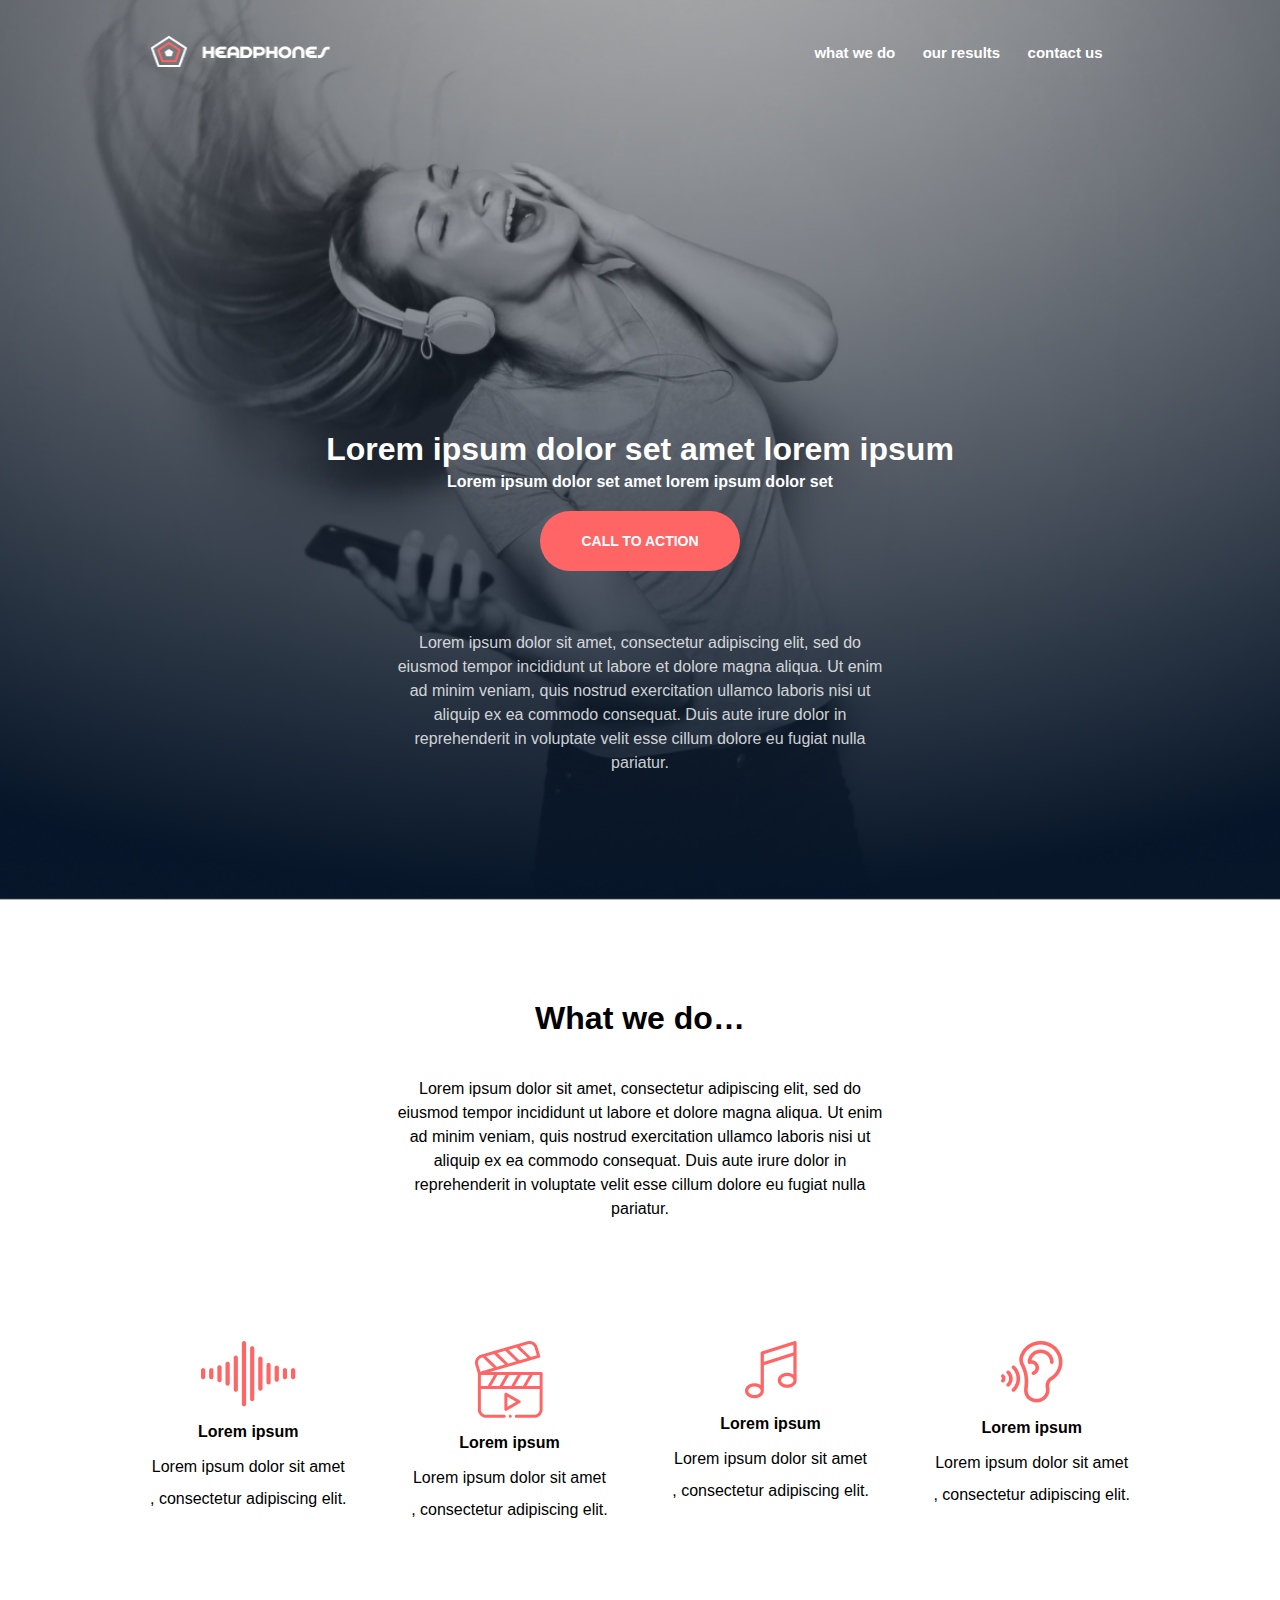
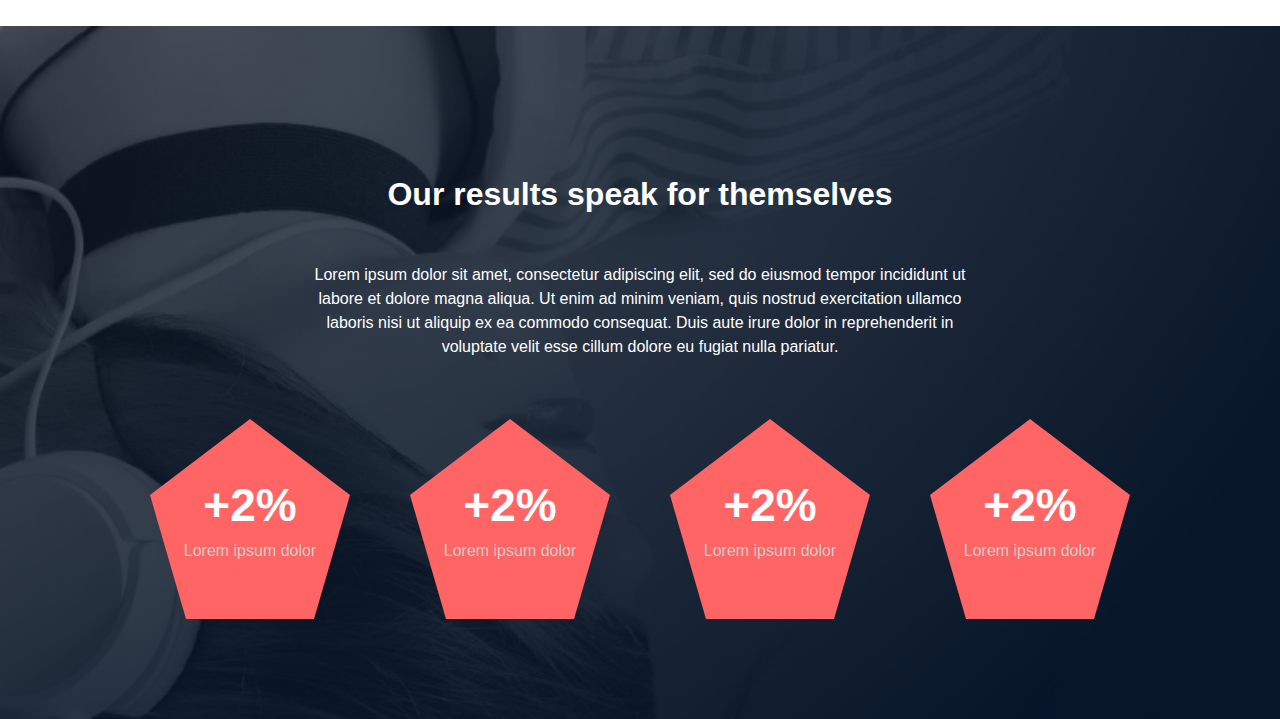
<file: headphones/6-index.html>
<!DOCTYPE html>
<html lang="en">
<head>
    <meta charset="UTF-8">
    <meta name="viewport" content="width=device-width, initial-scale=1.0">
    <title>Document</title>
    <link rel="stylesheet" href="style.css">
    <link rel="stylesheet" href="responsive.css">
    <link rel="stylesheet" href="https://cdnjs.cloudflare.com/ajax/libs/font-awesome/6.5.2/css/all.min.css"  />
    <link rel="stylesheet" href="6-styles.css">


</head>
<body>
    <div class="container">
        
        <header>
            <nav>
                    <div class="center">
                <img src="imgs/logo.png" alt="">
            </div>
                <svg  width="20" height="28" viewBox="0 0 20 14" fill="none" xmlns="http://www.w3.org/2000/svg">
                    <path fill-rule="evenodd" clip-rule="evenodd" d="M0 1C0 0.447715 0.447715 0 1 0H19C19.5523 0 20 0.447715 20 1C20 1.55228 19.5523 2 19 2H1C0.447715 2 0 1.55228 0 1ZM0 7C0 6.44772 0.447715 6 1 6H12C12.5523 6 13 6.44772 13 7C13 7.55228 12.5523 8 12 8H1C0.447715 8 0 7.55228 0 7ZM1 12C0.447715 12 0 12.4477 0 13C0 13.5523 0.447716 14 1 14H17C17.5523 14 18 13.5523 18 13C18 12.4477 17.5523 12 17 12H1Z" fill="white"/>

                    </svg>

                <ul class="hov">
                    <li><a href="">what we do</a></li>
                    <li><a href="">our results</a></li>
                    <li><a href="">contact us</a></li>
                </ul>
            </nav>
        </header>
        <section class="se1c">
            <h1>Lorem ipsum dolor set amet lorem ipsum</h1>
            <p class="p1">Lorem ipsum dolor set amet lorem ipsum dolor set</p>
            <button>CALL TO ACTION</button>
            <p class="p2">Lorem ipsum dolor sit amet, consectetur adipiscing elit, sed do eiusmod tempor incididunt ut labore et dolore magna aliqua. Ut enim ad minim veniam, quis nostrud exercitation ullamco laboris nisi ut aliquip ex ea commodo consequat. Duis aute irure dolor in reprehenderit in voluptate velit esse cillum dolore eu fugiat nulla pariatur.</p>
        </section>
    </div>
    <div class="container-1">
        <section class="se2c">
        <div class="text">
            <h2>What we do…</h2>
            <p>Lorem ipsum dolor sit amet, consectetur adipiscing elit, sed do eiusmod tempor incididunt ut labore et dolore magna aliqua. Ut enim ad minim veniam, quis nostrud exercitation ullamco laboris nisi ut aliquip ex ea commodo consequat. Duis aute irure dolor in reprehenderit in voluptate velit esse cillum dolore eu fugiat nulla pariatur.</p>
        </div>
        <div class="flex">
            <div class="card">
                <img src="imgs/sound-frecuency.png" alt="">
                <h4>Lorem ipsum</h4>
                <p>Lorem ipsum dolor sit amet <br>, consectetur adipiscing elit.</p>
            </div>
            <div class="card">
                <img src="imgs/video.png" alt="">
                <h4>Lorem ipsum</h4>
                <p>Lorem ipsum dolor sit amet <br>, consectetur adipiscing elit.</p>
            </div>
            <div class="card">
                <img src="imgs/music.png" alt="">
                <h4>Lorem ipsum</h4>
                <p>Lorem ipsum dolor sit amet <br>, consectetur adipiscing elit.</p>
            </div>
            <div class="card">
                <img src="imgs/hearing.png" alt="">
                <h4>Lorem ipsum</h4>
                <p>Lorem ipsum dolor sit amet <br>, consectetur adipiscing elit.</p>
            </div>

        </div>
    </section>
    </div>

    <div class="container-2">
        <section class="se3c">
            <div class="text">
                <h2>Our results speak for themselves</h2>
                <p>Lorem ipsum dolor sit amet, consectetur adipiscing elit, sed do eiusmod tempor incididunt ut labore et dolore magna aliqua. Ut enim ad minim veniam, quis nostrud exercitation ullamco laboris nisi ut aliquip ex ea commodo consequat. Duis aute irure dolor in reprehenderit in voluptate velit esse cillum dolore eu fugiat nulla pariatur.</p>
            </div>
            <div class="flex">
                <div class="card">
                    <h4>+2%</h4>
                    <p>Lorem ipsum dolor</p>
                </div>
                <div class="card">
                    <h4>+2%</h4>
                    <p>Lorem ipsum dolor</p>
                </div>
                <div class="card">
                    <h4>+2%</h4>
                    <p>Lorem ipsum dolor</p>
                </div>
                <div class="card">
                    <h4>+2%</h4>
                    <p>Lorem ipsum dolor</p>
                </div>
    
            </div>
    
        </section>
    
    </div>
    
    </body>
    </html>
</file>
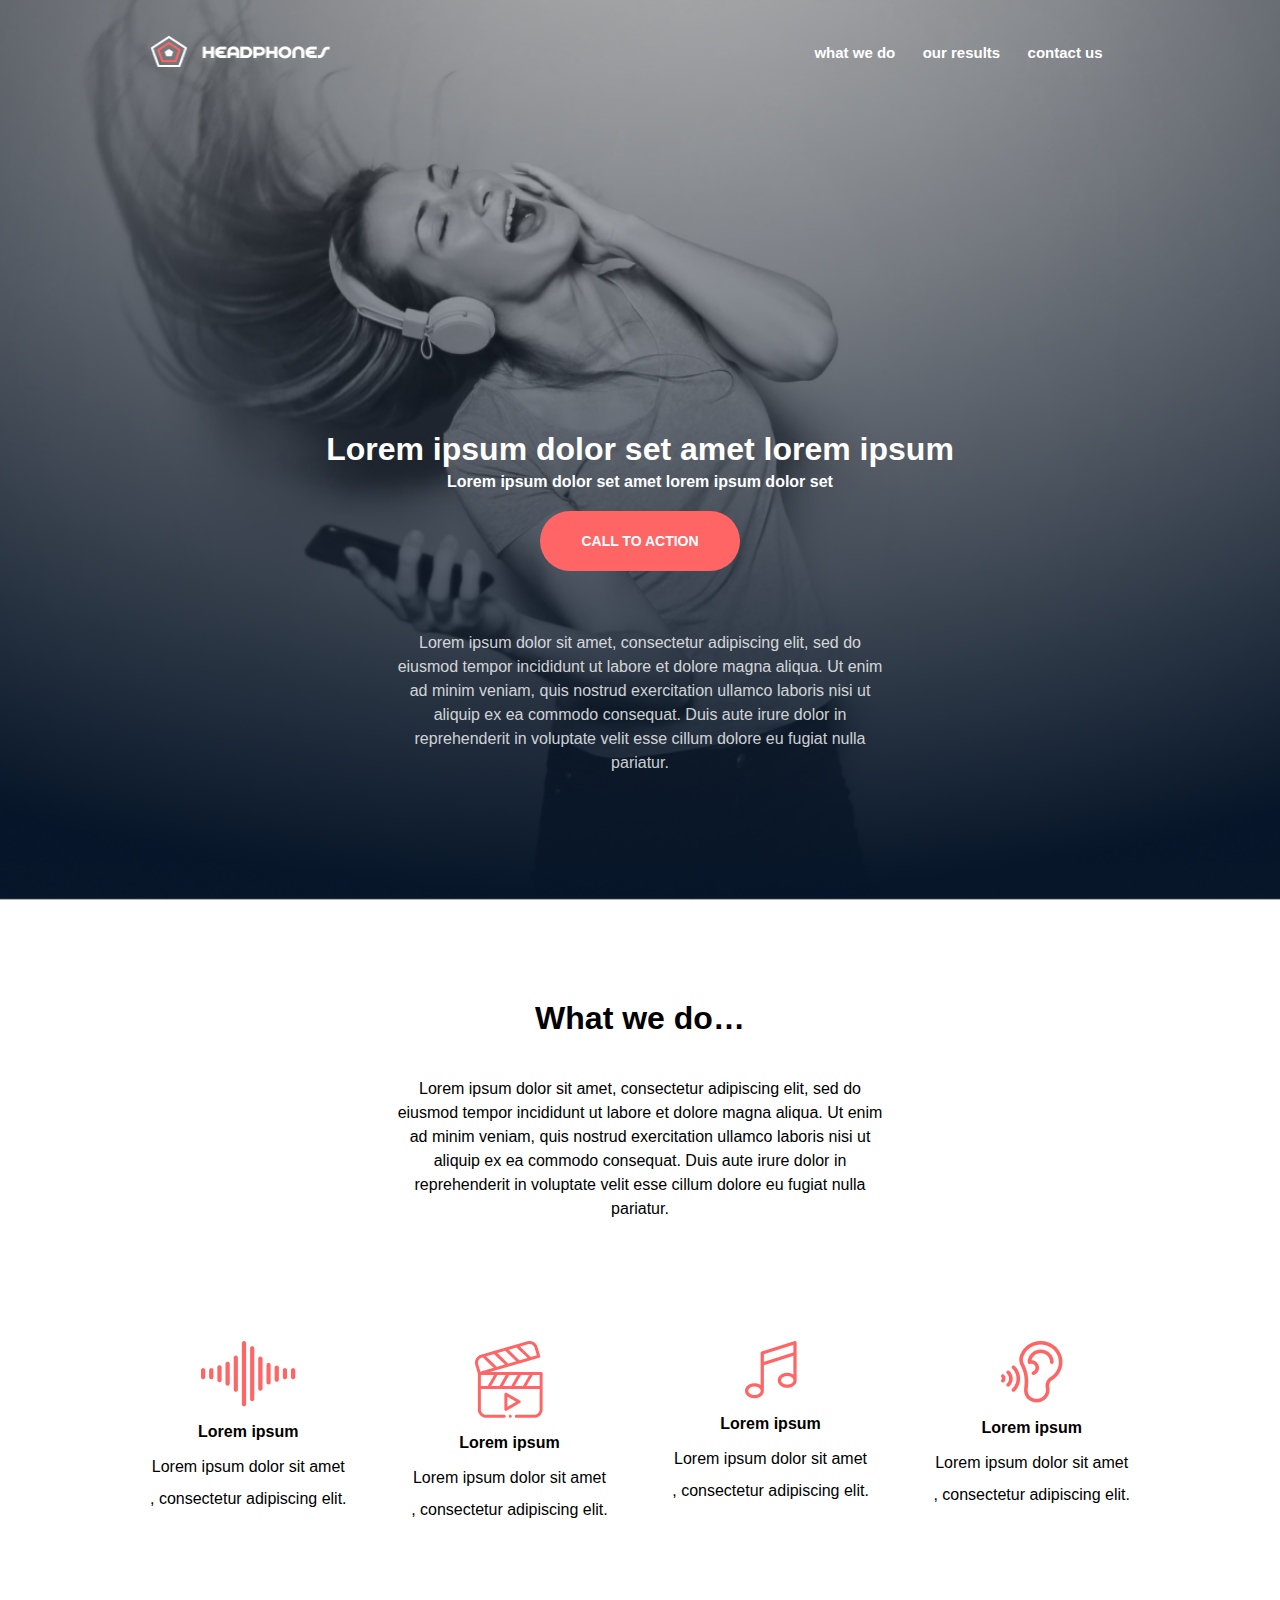
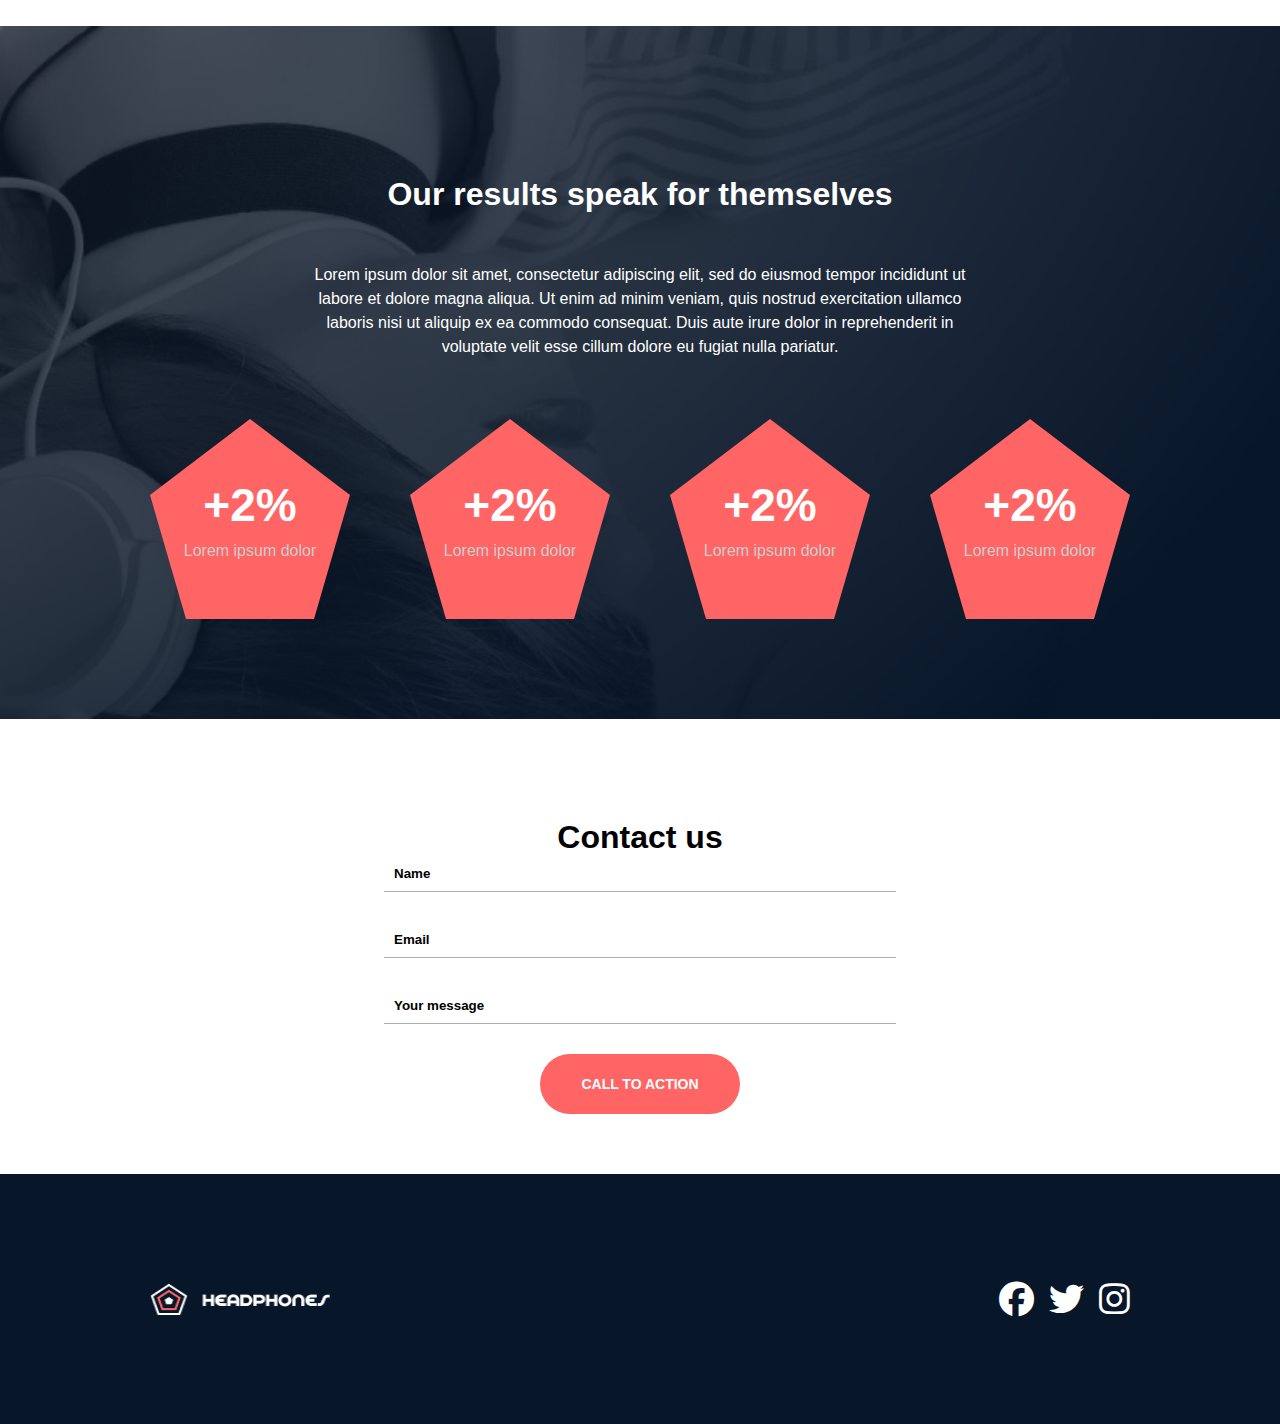
<file: headphones/7-index.html>
<!DOCTYPE html>
<html lang="en">
<head>
    <meta charset="UTF-8">
    <meta name="viewport" content="width=device-width, initial-scale=1.0">
    <title>Document</title>
    <link rel="stylesheet" href="style.css">
    <link rel="stylesheet" href="responsive.css">
    <link rel="stylesheet" href="https://cdnjs.cloudflare.com/ajax/libs/font-awesome/6.5.2/css/all.min.css"  />

    <link rel="stylesheet" href="7-styles.css">

</head>
<body>
    <div class="container">
        
        <header>
            <nav>
                    <div class="center">
                <img src="imgs/logo.png" alt="">
            </div>
                <svg  width="20" height="28" viewBox="0 0 20 14" fill="none" xmlns="http://www.w3.org/2000/svg">
                    <path fill-rule="evenodd" clip-rule="evenodd" d="M0 1C0 0.447715 0.447715 0 1 0H19C19.5523 0 20 0.447715 20 1C20 1.55228 19.5523 2 19 2H1C0.447715 2 0 1.55228 0 1ZM0 7C0 6.44772 0.447715 6 1 6H12C12.5523 6 13 6.44772 13 7C13 7.55228 12.5523 8 12 8H1C0.447715 8 0 7.55228 0 7ZM1 12C0.447715 12 0 12.4477 0 13C0 13.5523 0.447716 14 1 14H17C17.5523 14 18 13.5523 18 13C18 12.4477 17.5523 12 17 12H1Z" fill="white"/>

                    </svg>

                <ul class="hov">
                    <li><a href="">what we do</a></li>
                    <li><a href="">our results</a></li>
                    <li><a href="">contact us</a></li>
                </ul>
            </nav>
        </header>
        <section class="se1c">
            <h1>Lorem ipsum dolor set amet lorem ipsum</h1>
            <p class="p1">Lorem ipsum dolor set amet lorem ipsum dolor set</p>
            <button>CALL TO ACTION</button>
            <p class="p2">Lorem ipsum dolor sit amet, consectetur adipiscing elit, sed do eiusmod tempor incididunt ut labore et dolore magna aliqua. Ut enim ad minim veniam, quis nostrud exercitation ullamco laboris nisi ut aliquip ex ea commodo consequat. Duis aute irure dolor in reprehenderit in voluptate velit esse cillum dolore eu fugiat nulla pariatur.</p>
        </section>
    </div>
    <div class="container-1">
        <section class="se2c">
        <div class="text">
            <h2>What we do…</h2>
            <p>Lorem ipsum dolor sit amet, consectetur adipiscing elit, sed do eiusmod tempor incididunt ut labore et dolore magna aliqua. Ut enim ad minim veniam, quis nostrud exercitation ullamco laboris nisi ut aliquip ex ea commodo consequat. Duis aute irure dolor in reprehenderit in voluptate velit esse cillum dolore eu fugiat nulla pariatur.</p>
        </div>
        <div class="flex">
            <div class="card">
                <img src="imgs/sound-frecuency.png" alt="">
                <h4>Lorem ipsum</h4>
                <p>Lorem ipsum dolor sit amet <br>, consectetur adipiscing elit.</p>
            </div>
            <div class="card">
                <img src="imgs/video.png" alt="">
                <h4>Lorem ipsum</h4>
                <p>Lorem ipsum dolor sit amet <br>, consectetur adipiscing elit.</p>
            </div>
            <div class="card">
                <img src="imgs/music.png" alt="">
                <h4>Lorem ipsum</h4>
                <p>Lorem ipsum dolor sit amet <br>, consectetur adipiscing elit.</p>
            </div>
            <div class="card">
                <img src="imgs/hearing.png" alt="">
                <h4>Lorem ipsum</h4>
                <p>Lorem ipsum dolor sit amet <br>, consectetur adipiscing elit.</p>
            </div>

        </div>
    </section>
    </div>

    <div class="container-2">
        <section class="se3c">
            <div class="text">
                <h2>Our results speak for themselves</h2>
                <p>Lorem ipsum dolor sit amet, consectetur adipiscing elit, sed do eiusmod tempor incididunt ut labore et dolore magna aliqua. Ut enim ad minim veniam, quis nostrud exercitation ullamco laboris nisi ut aliquip ex ea commodo consequat. Duis aute irure dolor in reprehenderit in voluptate velit esse cillum dolore eu fugiat nulla pariatur.</p>
            </div>
            <div class="flex">
                <div class="card">
                    <h4>+2%</h4>
                    <p>Lorem ipsum dolor</p>
                </div>
                <div class="card">
                    <h4>+2%</h4>
                    <p>Lorem ipsum dolor</p>
                </div>
                <div class="card">
                    <h4>+2%</h4>
                    <p>Lorem ipsum dolor</p>
                </div>
                <div class="card">
                    <h4>+2%</h4>
                    <p>Lorem ipsum dolor</p>
                </div>
    
            </div>
    
        </section>
    
    </div>
    <section class="se4c">
        <h4>Contact us</h4>
        <div class="inp">
        <input type="text" placeholder="Name">
        <input type="email" placeholder="Email">
        <input type="text" placeholder="Your message">
        <button>CALL TO ACTION</button>
    </div>
    </section>
    <footer>
        <img src="imgs/logo.png" alt="">
        
            <div class="soc">
                <i class="fa-brands fa-facebook"></i>
                <i class="fa-brands fa-twitter"></i>
                <i class="fa-brands fa-instagram"></i>
            </div>
        
        </footer>
    </body>
    </html>
</file>
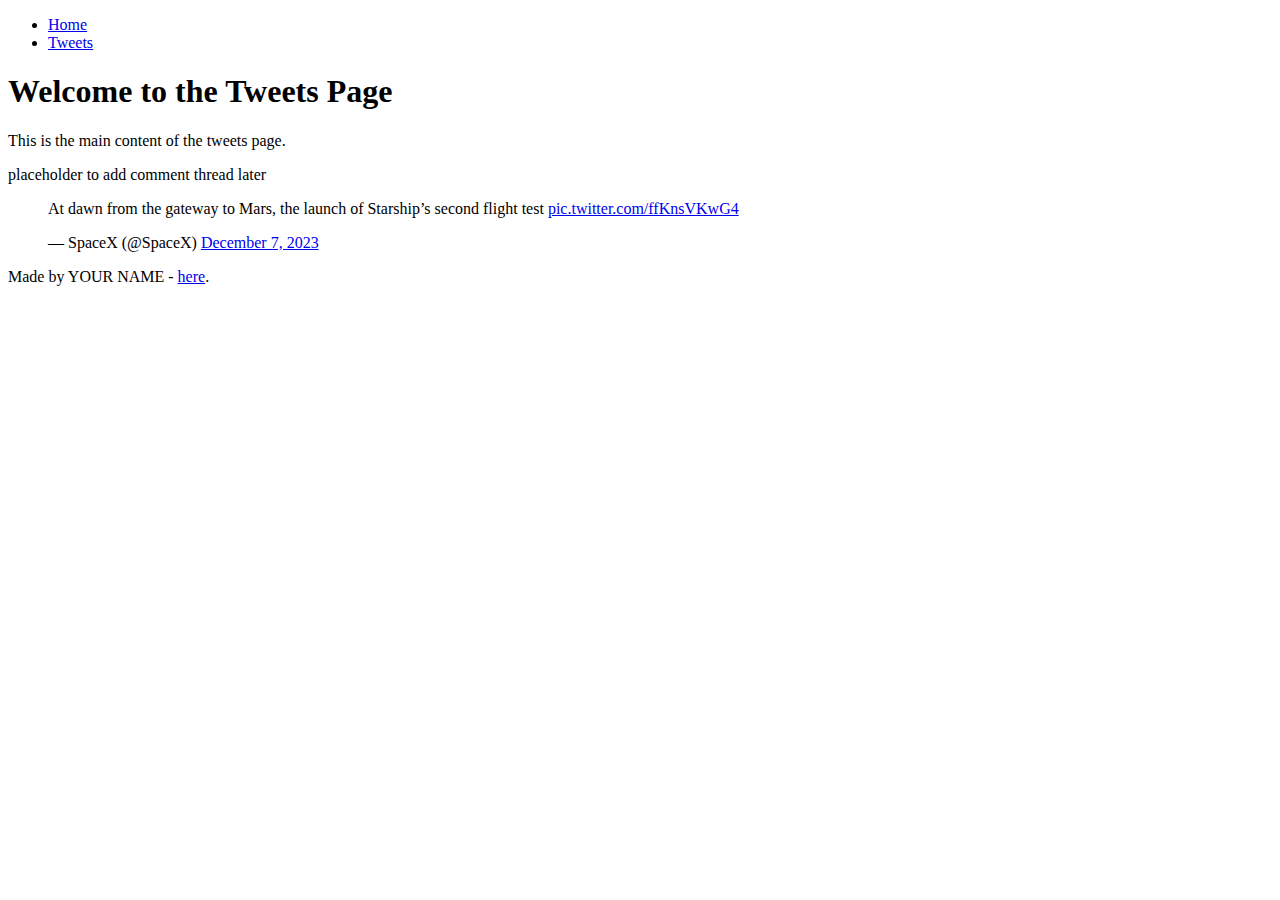
<file: html_basic/tweets.html>
<!DOCTYPE html>
<html lang="en">
<head>
    <meta charset="UTF-8">
    <meta name="viewport" content="width=device-width, initial-scale=1.0">
    <title>Document</title>
</head>
<body>
   <!-- Header Section -->
   <header>
    <ul>
        <li><a href="index.html">Home</a></li>
        <li><a href="tweets.html">Tweets</a></li>
    </ul>
</header>

<!-- Main Content Section -->
<main>
    <article>
        <!-- Your content here -->
        <h1>Welcome to the Tweets Page</h1>
        <p>This is the main content of the tweets page.</p>
        <!-- Add your tweets content here -->
    </article>
    <aside>
        <p>placeholder to add comment thread later</p>
        <blockquote class="twitter-tweet"><p lang="en" dir="ltr">At dawn from the gateway to Mars, the launch of Starship’s second flight test <a href="https://t.co/ffKnsVKwG4">pic.twitter.com/ffKnsVKwG4</a></p>&mdash; SpaceX (@SpaceX) <a href="https://twitter.com/SpaceX/status/1732824684683784516?ref_src=twsrc%5Etfw">December 7, 2023</a></blockquote> <script async src="https://platform.twitter.com/widgets.js" charset="utf-8"></script>

    </aside>
</main>

<!-- Footer Section -->
<footer>
    <p>Made by YOUR NAME - <a href="YOUR LINK" target="_blank">here</a>.</p>
</footer>

</body>
</html>
</file>
<file: headphones/style.css>
:root{

    --main-color : #f92020  ; 
}
*{
    margin: 0;
    padding: 0;
    box-sizing: border-box;
}

body{
    font-family:sans-serif;
}
.container{
    padding: 0 150px;
    height: 100vh;
    background-image: url(imgs/background.png);
    background-repeat: no-repeat;
    background-size: cover  ;
    background-color: #cccccc;
    background-position: center;

}
.container-1{
    padding: 0 150px;
    margin-bottom: 100px;
}
header{
    padding-top: 35px;
}
nav{
    display: flex;
    justify-content: space-between;
    align-items: center;
    width: 100%;
}
header nav svg{
transition: .3s;
position: absolute;
left: 10%;
top: 6%;
}
nav .center img{
    width: 180px;
    height: 32px;
    cursor: pointer;

}
nav ul {
    display: flex;
    justify-content: space-evenly ;
    list-style: none;
    width: 35%;
    transition: .5s;

}
nav ul li a { 
    text-decoration: none;
    color: white;
font-weight: bold;
font-size: 15px;
transition: .3s;

}
nav ul li a:hover{

    color: var(--main-color);
}
.se1c{
    text-align: center;
    margin-top: 40vh;
    color: white;
    width: 100%;
    display: flex;
    flex-direction: column;
    align-items: center;
}
.se1c h1{
    font-size: 32px;
    margin-bottom: 5px;
}
.se1c .p1{
    font-size: 16px;
    font-weight: bold;
    margin-bottom: 20px;

}
.se1c button{
    font-size: 14px;
    font-weight: bold;
    border: none;
    border-radius: 50px;
    background-color: var(--main-color);
    color: white;
    cursor: pointer;
    margin-bottom: 60px;
    transition: .3s;
width: 200px;
height: 60px;

}
.se1c button:hover{
    background-color:#e74141;
}
.se1c .p2{
    width: 50%;
    font-size: 16px;
    color: rgba(255, 255, 255, 0.805);
    line-height: 1.5;

}
.se2c{
    margin-top: 100px;
  }
  .se2c .text{
    display: flex;
    flex-direction: column;
    align-items: center;
    justify-content: center;
    gap: 40px;
    width: 100%;
}

  .se2c .text h2{
    font-size: 32px;
  }
  .se2c .text p{
    text-align: center;
    width: 50%;
    line-height: 1.5;
  }

  .se2c .flex {
    display: flex;
    margin-top: 60px;
    justify-content: space-between;
    flex-wrap: wrap;

}
  .se2c .flex .card {
    text-align: center;
  }
  .se2c .flex .card h4{
    margin-top: 12px;
  }
  .se2c .flex .card P{
    margin-top: 10px;
    line-height: 2;
  }

  .container-2{
    background-image: url(imgs/background2.png);
    background-repeat: no-repeat;
    background-size: cover;
    padding: 0 150px;
   


  }

  .se3c{
    color: white;
    padding-top: 150px;
  }
  .se3c .text {

    display: flex;
    flex-direction: column;
    gap: 50px;
    align-items: center;
    justify-content: center;
  }
  .se3c .text h2{
    font-size: 32px;
  }
  .se3c .text p{
    text-align: center;
    width: 70%;
    font-size: 16px;
    line-height: 1.5;
  }
  .se3c .flex{
    display: flex;
    justify-content: space-between;
    flex-wrap: wrap;

    margin-top: 60px;
  }
  .se3c .flex .card{
    width: 200px;
    height: 200px;
    background-color: var(--main-color);
    clip-path: polygon(
        50% 0%,       /* Top point */
        100% 38%,     /* Top-right point */
        82% 100%,     /* Bottom-right point */
        18% 100%,     /* Bottom-left point */
        0% 38%        /* Top-left point */);
        margin-bottom: 100px;
    display: flex;
    flex-direction: column;
    justify-content: center;
    align-items: center;
  }
  .se3c .flex .card h4{
    font-size: 46px;
  }
  .se3c .flex .card p{
    margin-top: 10px;
    color:#cccccc;
  }
  .se4c{
    margin-top: 100px;
  }
  .se4c h4{
    font-size: 32px ; 
    text-align: center;
  }
  .se4c .inp{
    display: flex;
    flex-direction: column;
    gap: 30px;
    align-items: center;


  }
  .se4c .inp input {
    width: 40%;
    border: none;
    border-bottom: 1px solid #00000052;
    padding: 10px;
    
  }
  .se4c .inp input::placeholder{
    color: black;
    font-weight: 700;
  }
  .se4c .inp button{
    font-size: 14px;
    font-weight: bold;
    border: none;
    border-radius: 50px;
    background-color: var(--main-color);
    color: white;
    cursor: pointer;
    margin-bottom: 60px;
    transition: .3s;
width: 200px;
height: 60px;

  }
  .se4c button:hover{
    background-color:#e74141;
}
footer{
  height: 250px;
  background-color:#071629 ;
  display: flex;
  justify-content: space-between;
padding: 0 150px;
align-items: center;
}
footer img {
  width: 180px;
  height: 32px;
  cursor: pointer;
 

}
footer .soc{
  display: flex;

}
footer .soc i{
  color: white;
  font-size: 35px;
  margin-left: 15px;
  cursor: pointer;
}
</file>
<file: headphones/responsive.css>
@media screen and (min-width: 767px) {
    header nav svg {
      display: none; 
      
    }
}
@media screen and (max-width: 420px) {

    .se2c .flex{
        flex-direction: column;

    }
    
    .se3c .flex{
        flex-direction: column;
        align-items: center;
    }
    footer{
        flex-direction: column;
        justify-content: center;
        gap: 40px;
    }
}
@media screen and (max-width: 767px) {
    nav {
        display: block;
    }
    nav .center      {
    text-align: center;
    }
    
    nav ul {
      display: none;
        text-align: center;
        margin-top: 10px;
        width: 100%;
    }
    .container{
        padding: 0 15px ;
    }
    .container-1{
        padding: 0 15px ;
       
    }
    .container-2{
        padding: 0 15px ;
    }
    footer{
        padding: 0 15px ;

    }
    nav ul li  {
        margin-bottom: 25px;
    }
    header nav svg:hover + ul  {
       
            display: block;

    }
    .se1c{
        margin-top: 25vh;

    }
    .se1c .p1{
        margin-bottom: 10px;
    }
    .se1c button{
        margin-bottom: 20px;
    }
    .se1c .p2{
        width: 100%;
        font-size: 12px;
    }
    .se2c .flex .card{
        margin-top: 60px;
    }
    .se2c .text p{
        width: 100%;
    }
    .se3c .text h2{
        font-size: 20px;
    }

    .se3c .text p{
        width: 100%;
    }
    .se4c .inp input{
        width: 90%;
    }
}
@media (min-width:767px) and (max-width:1300px) {
    .container{
        padding: 0 70px ;

    }
    .container-1{
        padding: 0 70px ;

    }
   .container-2{
    padding: 0 70px ;
    }
    footer{
        padding: 0 70px ;

    }

    nav ul li a{
        font-size: 12px;

    }
    
    .se1c{
        margin-top: 25vh;

    }
    .se1c h1{
        font-size: 22px;
    }
    .se1c p2{
        font-size: 14px;
    }
    .se2c .flex .card{
        margin-top: 60px;
    }
    .se2c .text P{
        width: 100%;
    }

}
</file>
<file: css_basic/base.css>
/* Importing webfonts */
/* (If you're learning CSS, you should disregard that) */

@import url(https://fonts.googleapis.com/css?family=Yeseva+One);
@import url(https://fonts.googleapis.com/css?family=Josefin+Sans:400,700,700italic,400italic);


/* CSS reset rules */

html, body {
	height: 100%;
	min-height: 100%;
}
html, body, div, span, applet, object, iframe,
h1, h2, h3, h4, h5, h6, p, blockquote, pre,
a, abbr, acronym, address, big, cite, code,
del, dfn, img, ins, kbd, q, s, samp,
small, strike, sub, sup, tt, var,
b, u, i, center,
dl, dt, dd,
fieldset, form, label, legend,
table, caption, tbody, tfoot, thead, tr, th, td,
article, aside, canvas, details, embed, 
figure, figcaption, footer, header, hgroup, 
menu, nav, output, ruby, section, summary,
time, mark, audio, video {
	margin: 0;
	padding: 0;
	border: 0;
	font-size: 100%;
	font: inherit;
	vertical-align: baseline;
}
/* HTML5 display-role reset for older browsers */
article, aside, details, figcaption, figure, 
footer, header, hgroup, menu, nav, section {
	display: block;
}
body {
	line-height: 1;
}
blockquote, q {
	quotes: none;
}
blockquote:before, blockquote:after,
q:before, q:after {
	content: '';
	content: none;
}
table {
	border-collapse: collapse;
	border-spacing: 0;
}


/* Fonts and colors */

body {
	font-family: 'Josefin Sans', serif;
	color: rgba(0, 0, 0, 0.8);
}
h1, h2, h3, h4, h5, h6, header {
	font-family: 'Yeseva One', sans-serif;
}
article {
}
header {
	border-bottom: 1px solid rgb(221,221,221);
	transition: border-bottom-color 1s ease;
}
header a {
	color: rgba(0, 0, 0, 0.8);
}
aside {
	background: #FAFAFA;
}
aside p {
	border: 1px solid #bbb;
	background: #ddd;
	color: black;
}
footer a {
	color: rgba(0, 0, 0, 0.8);
}
a {
	color: #F80002;
}


/* Positioning and margins */

@media (min-width: 1100px) {
	body {
		width: 1100px;
		margin: 0 auto;
	}
}

article {
	padding: 50px 15px;
}
article > *:first-child {
	margin-top: 0;
}
aside {
	padding: 50px 15px;
}
header .right {
	float: right;
	margin: 0 10px 15px;
}


/* Header */
header {
	padding: 20px 0;
	height: 80px;
}
header ul {
	list-style: none;
	margin: 0;
	padding: 0;
}
header li {
	display: inline;
	vertical-align:middle;
}
header li:first-child {
	margin: 0;
}
header li a {
	margin: 0 10px;
}
header li.logo {
	font-size: 36px;
}
header a {
	text-decoration: none;
}


/* Aside */

aside p {
	border-radius: 10px;
	padding: 20px 20px;
}


/* Footer */

footer {
	padding: 5px 15px;
	height: 80px;
}


/* Text styles and margins */

p {
	margin-bottom: 15px;
}
h1 {
	font-size: 36px;
	margin: 40px 0 20px;
}
h2 {
	font-size: 32px;
	margin: 30px 0 15px;
}
h3 {
	font-size: 28px;
	margin: 25px 0 10px;
}
h4 {
	font-size: 20px;
	font-weight: bold;
	margin: 20px 0 10px;
}
h5 {
	font-size: 18px;
	font-weight: bold;
	margin: 15px 0 10px;
}
h6 {
	font-weight: bold;
	margin: 5px 0;
}

@media (max-width: 800px) {
  body.works_on_smartphone {
  	display: block;
  }
  body.works_on_smartphone main {
  	display: block;
  }
  header .right {
  	float: none;
  }
}
</file>
<file: css_basic/styles.css>
body{
    display: flex;
    flex-direction: column;
}

main{
    display: flex;
    flex-direction: row;
    flex: auto;
}
article{
    flex: 2;
    overflow-y: auto
}
aside{
    flex: 1;
    overflow-y: auto
}

header { 
    display: flex;
}
</file>
<file: headphones/0-styles.css>
:root{

    --main-color : #FF6565  ; 
}
*{
    margin: 0;
    padding: 0;
    box-sizing: border-box;
}

body{
    font-family:sans-serif;
}
.container{
    padding: 0 150px;
    height: 100vh;
    background-image: url(imgs/background.png);
    background-repeat: no-repeat;
    background-size: cover  ;
    background-color: #cccccc;
    background-position: center;

}
.container-1{
    padding: 0 150px;
    margin-bottom: 100px;
}
header{
    padding-top: 35px;
}
nav{
    display: flex;
    justify-content: space-between;
    align-items: center;
    width: 100%;
}
header nav svg{
transition: .3s;
position: absolute;
left: 10%;
top: 6%;
}
nav .center img{
    width: 180px;
    height: 32px;
    cursor: pointer;

}
nav ul {
    display: flex;
    justify-content: space-evenly ;
    list-style: none;
    width: 35%;
    transition: .5s;

}
nav ul li a { 
    text-decoration: none;
    color: white;
font-weight: bold;
font-size: 15px;
transition: .3s;

}
nav ul li a:hover{

    color: var(--main-color);
}

.se1c{
    text-align: center;
    margin-top: 40vh;
    color: white;
    width: 100%;
    display: flex;
    flex-direction: column;
    align-items: center;
}
.se1c h1{
    font-size: 32px;
    margin-bottom: 5px;
}
.se1c .p1{
    font-size: 16px;
    font-weight: bold;
    margin-bottom: 20px;

}
.se1c button{
    font-size: 14px;
    font-weight: bold;
    border: none;
    border-radius: 50px;
    background-color: var(--main-color);
    color: white;
    cursor: pointer;
    margin-bottom: 60px;
    transition: .3s;
width: 200px;
height: 60px;

}
.se1c button:hover{
  opacity: 0.9
}
.se1c .p2{
    width: 50%;
    font-size: 16px;
    color: rgba(255, 255, 255, 0.805);
    line-height: 1.5;

}
</file>
<file: headphones/1-styles.css>
:root{

    --main-color : #FF6565  ; 
}
*{
    margin: 0;
    padding: 0;
    box-sizing: border-box;
}

body{
    font-family:sans-serif;
}
.container{
    padding: 0 150px;
    height: 100vh;
    background-image: url(imgs/background.png);
    background-repeat: no-repeat;
    background-size: cover  ;
    background-color: #cccccc;
    background-position: center;

}
.container-1{
    padding: 0 150px;
    margin-bottom: 100px;
}
header{
    padding-top: 35px;
}
nav{
    display: flex;
    justify-content: space-between;
    align-items: center;
    width: 100%;
}
header nav svg{
transition: .3s;
position: absolute;
left: 10%;
top: 6%;
}
nav .center img{
    width: 180px;
    height: 32px;
    cursor: pointer;

}
nav ul {
    display: flex;
    justify-content: space-evenly ;
    list-style: none;
    width: 35%;
    transition: .5s;

}
nav ul li a { 
    text-decoration: none;
    color: white;
font-weight: bold;
font-size: 15px;
transition: .3s;

}
nav ul li a:hover{

    color: var(--main-color);
}

.se1c{
    text-align: center;
    margin-top: 40vh;
    color: white;
    width: 100%;
    display: flex;
    flex-direction: column;
    align-items: center;
}
.se1c h1{
    font-size: 32px;
    margin-bottom: 5px;
}
.se1c .p1{
    font-size: 16px;
    font-weight: bold;
    margin-bottom: 20px;

}
.se1c button{
    font-size: 14px;
    font-weight: bold;
    border: none;
    border-radius: 50px;
    background-color: var(--main-color);
    color: white;
    cursor: pointer;
    margin-bottom: 60px;
    transition: .3s;
width: 200px;
height: 60px;

}
.se1c button:hover{
  opacity: 0.9
}
.se1c .p2{
    width: 50%;
    font-size: 16px;
    color: rgba(255, 255, 255, 0.805);
    line-height: 1.5;

}
.se2c{
    margin-top: 100px;
  }
  .se2c .text{
    display: flex;
    flex-direction: column;
    align-items: center;
    justify-content: center;
    gap: 40px;
    width: 100%;
}

  .se2c .text h2{
    font-size: 32px;
  }
  .se2c .text p{
    text-align: center;
    width: 50%;
    line-height: 1.5;
  }

  .se2c .flex {
    display: flex;
    margin-top: 60px;
    justify-content: space-between;
    flex-wrap: wrap;

}
  .se2c .flex .card {
    text-align: center;
  }
  .se2c .flex .card h4{
    margin-top: 12px;
  }
  .se2c .flex .card P{
    margin-top: 10px;
    line-height: 2;
  }
</file>
<file: headphones/2-styles.css>
:root{

    --main-color : #FF6565  ; 
}
*{
    margin: 0;
    padding: 0;
    box-sizing: border-box;
}

body{
    font-family:sans-serif;
}
.container{
    padding: 0 150px;
    height: 100vh;
    background-image: url(imgs/background.png);
    background-repeat: no-repeat;
    background-size: cover  ;
    background-color: #cccccc;
    background-position: center;

}
.container-1{
    padding: 0 150px;
    margin-bottom: 100px;
}
header{
    padding-top: 35px;
}
nav{
    display: flex;
    justify-content: space-between;
    align-items: center;
    width: 100%;
}
header nav svg{
transition: .3s;
position: absolute;
left: 10%;
top: 6%;
}
nav .center img{
    width: 180px;
    height: 32px;
    cursor: pointer;

}
nav ul {
    display: flex;
    justify-content: space-evenly ;
    list-style: none;
    width: 35%;
    transition: .5s;

}
nav ul li a { 
    text-decoration: none;
    color: white;
font-weight: bold;
font-size: 15px;
transition: .3s;

}
nav ul li a:hover{

    color: var(--main-color);
}

.se1c{
    text-align: center;
    margin-top: 40vh;
    color: white;
    width: 100%;
    display: flex;
    flex-direction: column;
    align-items: center;
}
.se1c h1{
    font-size: 32px;
    margin-bottom: 5px;
}
.se1c .p1{
    font-size: 16px;
    font-weight: bold;
    margin-bottom: 20px;

}
.se1c button{
    font-size: 14px;
    font-weight: bold;
    border: none;
    border-radius: 50px;
    background-color: var(--main-color);
    color: white;
    cursor: pointer;
    margin-bottom: 60px;
    transition: .3s;
width: 200px;
height: 60px;

}
.se1c button:hover{
  opacity: 0.9
}
.se1c .p2{
    width: 50%;
    font-size: 16px;
    color: rgba(255, 255, 255, 0.805);
    line-height: 1.5;

}
.se2c{
    margin-top: 100px;
  }
  .se2c .text{
    display: flex;
    flex-direction: column;
    align-items: center;
    justify-content: center;
    gap: 40px;
    width: 100%;
}

  .se2c .text h2{
    font-size: 32px;
  }
  .se2c .text p{
    text-align: center;
    width: 50%;
    line-height: 1.5;
  }

  .se2c .flex {
    display: flex;
    margin-top: 60px;
    justify-content: space-between;
    flex-wrap: wrap;

}
  .se2c .flex .card {
    text-align: center;
  }
  .se2c .flex .card h4{
    margin-top: 12px;
  }
  .se2c .flex .card P{
    margin-top: 10px;
    line-height: 2;
  }


.container-2{
    background-image: url(imgs/background2.png);
    background-repeat: no-repeat;
    background-size: cover;
    padding: 0 150px;
   


  }

  .se3c{
    color: white;
    padding-top: 150px;
  }
  .se3c .text {

    display: flex;
    flex-direction: column;
    gap: 50px;
    align-items: center;
    justify-content: center;
  }
  .se3c .text h2{
    font-size: 32px;
  }
  .se3c .text p{
    text-align: center;
    width: 70%;
    font-size: 16px;
    line-height: 1.5;
  }
  .se3c .flex{
    display: flex;
    justify-content: space-between;
    flex-wrap: wrap;

    margin-top: 60px;
  }
  .se3c .flex .card{
    width: 200px;
    height: 200px;
    background-color: var(--main-color);
    clip-path: polygon(
        50% 0%,       /* Top point */
        100% 38%,     /* Top-right point */
        82% 100%,     /* Bottom-right point */
        18% 100%,     /* Bottom-left point */
        0% 38%        /* Top-left point */);
        margin-bottom: 100px;
    display: flex;
    flex-direction: column;
    justify-content: center;
    align-items: center;
  }
  .se3c .flex .card h4{
    font-size: 46px;
  }
  .se3c .flex .card p{
    margin-top: 10px;
    color:#cccccc;
  }
</file>
<file: headphones/3-styles.css>
:root{

    --main-color : #FF6565  ; 
}
*{
    margin: 0;
    padding: 0;
    box-sizing: border-box;
}

body{
    font-family:sans-serif;
}
.container{
    padding: 0 150px;
    height: 100vh;
    background-image: url(imgs/background.png);
    background-repeat: no-repeat;
    background-size: cover  ;
    background-color: #cccccc;
    background-position: center;

}
.container-1{
    padding: 0 150px;
    margin-bottom: 100px;
}
header{
    padding-top: 35px;
}
nav{
    display: flex;
    justify-content: space-between;
    align-items: center;
    width: 100%;
}
header nav svg{
transition: .3s;
position: absolute;
left: 10%;
top: 6%;
}
nav .center img{
    width: 180px;
    height: 32px;
    cursor: pointer;

}
nav ul {
    display: flex;
    justify-content: space-evenly ;
    list-style: none;
    width: 35%;
    transition: .5s;

}
nav ul li a { 
    text-decoration: none;
    color: white;
font-weight: bold;
font-size: 15px;
transition: .3s;

}
nav ul li a:hover{

    color: var(--main-color);
}

.se1c{
    text-align: center;
    margin-top: 40vh;
    color: white;
    width: 100%;
    display: flex;
    flex-direction: column;
    align-items: center;
}
.se1c h1{
    font-size: 32px;
    margin-bottom: 5px;
}
.se1c .p1{
    font-size: 16px;
    font-weight: bold;
    margin-bottom: 20px;

}
.se1c button{
    font-size: 14px;
    font-weight: bold;
    border: none;
    border-radius: 50px;
    background-color: var(--main-color);
    color: white;
    cursor: pointer;
    margin-bottom: 60px;
    transition: .3s;
width: 200px;
height: 60px;

}
.se1c button:hover{
  opacity: 0.9
}
.se1c .p2{
    width: 50%;
    font-size: 16px;
    color: rgba(255, 255, 255, 0.805);
    line-height: 1.5;

}
.se2c{
    margin-top: 100px;
  }
  .se2c .text{
    display: flex;
    flex-direction: column;
    align-items: center;
    justify-content: center;
    gap: 40px;
    width: 100%;
}

  .se2c .text h2{
    font-size: 32px;
  }
  .se2c .text p{
    text-align: center;
    width: 50%;
    line-height: 1.5;
  }

  .se2c .flex {
    display: flex;
    margin-top: 60px;
    justify-content: space-between;
    flex-wrap: wrap;

}
  .se2c .flex .card {
    text-align: center;
  }
  .se2c .flex .card h4{
    margin-top: 12px;
  }
  .se2c .flex .card P{
    margin-top: 10px;
    line-height: 2;
  }


.container-2{
    background-image: url(imgs/background2.png);
    background-repeat: no-repeat;
    background-size: cover;
    padding: 0 150px;
   


  }

  .se3c{
    color: white;
    padding-top: 150px;
  }
  .se3c .text {

    display: flex;
    flex-direction: column;
    gap: 50px;
    align-items: center;
    justify-content: center;
  }
  .se3c .text h2{
    font-size: 32px;
  }
  .se3c .text p{
    text-align: center;
    width: 70%;
    font-size: 16px;
    line-height: 1.5;
  }
  .se3c .flex{
    display: flex;
    justify-content: space-between;
    flex-wrap: wrap;

    margin-top: 60px;
  }
  .se3c .flex .card{
    width: 200px;
    height: 200px;
    background-color: var(--main-color);
    clip-path: polygon(
        50% 0%,       /* Top point */
        100% 38%,     /* Top-right point */
        82% 100%,     /* Bottom-right point */
        18% 100%,     /* Bottom-left point */
        0% 38%        /* Top-left point */);
        margin-bottom: 100px;
    display: flex;
    flex-direction: column;
    justify-content: center;
    align-items: center;
  }
  .se3c .flex .card h4{
    font-size: 46px;
  }
  .se3c .flex .card p{
    margin-top: 10px;
    color:#cccccc;
  }
  .se4c{
    margin-top: 100px;
  }
  .se4c h4{
    font-size: 32px ; 
    text-align: center;
  }
  .se4c .inp{
    display: flex;
    flex-direction: column;
    gap: 30px;
    align-items: center;


  }
  .se4c .inp input {
    width: 40%;
    border: none;
    border-bottom: 1px solid #00000052;
    padding: 10px;
    
  }
  .se4c .inp input::placeholder{
    color: black;
    font-weight: 700;
  }
  .se4c .inp button{
    font-size: 14px;
    font-weight: bold;
    border: none;
    border-radius: 50px;
    background-color: var(--main-color);
    color: white;
    cursor: pointer;
    margin-bottom: 60px;
    transition: .3s;
width: 200px;
height: 60px;

  }
  .se4c button:hover{
    opacity: 0.9;
}
</file>
<file: headphones/4-styles.css>
:root{

    --main-color : #FF6565  ; 
}
*{
    margin: 0;
    padding: 0;
    box-sizing: border-box;
}

body{
    font-family:sans-serif;
}
.container{
    padding: 0 150px;
    height: 100vh;
    background-image: url(imgs/background.png);
    background-repeat: no-repeat;
    background-size: cover  ;
    background-color: #cccccc;
    background-position: center;

}
.container-1{
    padding: 0 150px;
    margin-bottom: 100px;
}
header{
    padding-top: 35px;
}
nav{
    display: flex;
    justify-content: space-between;
    align-items: center;
    width: 100%;
}
header nav svg{
transition: .3s;
position: absolute;
left: 10%;
top: 6%;
}
nav .center img{
    width: 180px;
    height: 32px;
    cursor: pointer;

}
nav ul {
    display: flex;
    justify-content: space-evenly ;
    list-style: none;
    width: 35%;
    transition: .5s;

}
nav ul li a { 
    text-decoration: none;
    color: white;
font-weight: bold;
font-size: 15px;
transition: .3s;

}
nav ul li a:hover{

    color: var(--main-color);
}

.se1c{
    text-align: center;
    margin-top: 40vh;
    color: white;
    width: 100%;
    display: flex;
    flex-direction: column;
    align-items: center;
}
.se1c h1{
    font-size: 32px;
    margin-bottom: 5px;
}
.se1c .p1{
    font-size: 16px;
    font-weight: bold;
    margin-bottom: 20px;

}
.se1c button{
    font-size: 14px;
    font-weight: bold;
    border: none;
    border-radius: 50px;
    background-color: var(--main-color);
    color: white;
    cursor: pointer;
    margin-bottom: 60px;
    transition: .3s;
width: 200px;
height: 60px;

}
.se1c button:hover{
  opacity: 0.9
}
.se1c .p2{
    width: 50%;
    font-size: 16px;
    color: rgba(255, 255, 255, 0.805);
    line-height: 1.5;

}
.se2c{
    margin-top: 100px;
  }
  .se2c .text{
    display: flex;
    flex-direction: column;
    align-items: center;
    justify-content: center;
    gap: 40px;
    width: 100%;
}

  .se2c .text h2{
    font-size: 32px;
  }
  .se2c .text p{
    text-align: center;
    width: 50%;
    line-height: 1.5;
  }

  .se2c .flex {
    display: flex;
    margin-top: 60px;
    justify-content: space-between;
    flex-wrap: wrap;

}
  .se2c .flex .card {
    text-align: center;
  }
  .se2c .flex .card h4{
    margin-top: 12px;
  }
  .se2c .flex .card P{
    margin-top: 10px;
    line-height: 2;
  }


.container-2{
    background-image: url(imgs/background2.png);
    background-repeat: no-repeat;
    background-size: cover;
    padding: 0 150px;
   


  }

  .se3c{
    color: white;
    padding-top: 150px;
  }
  .se3c .text {

    display: flex;
    flex-direction: column;
    gap: 50px;
    align-items: center;
    justify-content: center;
  }
  .se3c .text h2{
    font-size: 32px;
  }
  .se3c .text p{
    text-align: center;
    width: 70%;
    font-size: 16px;
    line-height: 1.5;
  }
  .se3c .flex{
    display: flex;
    justify-content: space-between;
    flex-wrap: wrap;

    margin-top: 60px;
  }
  .se3c .flex .card{
    width: 200px;
    height: 200px;
    background-color: var(--main-color);
    clip-path: polygon(
        50% 0%,       /* Top point */
        100% 38%,     /* Top-right point */
        82% 100%,     /* Bottom-right point */
        18% 100%,     /* Bottom-left point */
        0% 38%        /* Top-left point */);
        margin-bottom: 100px;
    display: flex;
    flex-direction: column;
    justify-content: center;
    align-items: center;
  }
  .se3c .flex .card h4{
    font-size: 46px;
  }
  .se3c .flex .card p{
    margin-top: 10px;
    color:#cccccc;
  }
  .se4c{
    margin-top: 100px;
  }
  .se4c h4{
    font-size: 32px ; 
    text-align: center;
  }
  .se4c .inp{
    display: flex;
    flex-direction: column;
    gap: 30px;
    align-items: center;


  }
  .se4c .inp input {
    width: 40%;
    border: none;
    border-bottom: 1px solid #00000052;
    padding: 10px;
    
  }
  .se4c .inp input::placeholder{
    color: black;
    font-weight: 700;
  }
  .se4c .inp button{
    font-size: 14px;
    font-weight: bold;
    border: none;
    border-radius: 50px;
    background-color: var(--main-color);
    color: white;
    cursor: pointer;
    margin-bottom: 60px;
    transition: .3s;
width: 200px;
height: 60px;

  }
  .se4c button:hover{
    opacity: 0.9;
}
footer{
    height: 250px;
    background-color:#071629 ;
    display: flex;
    justify-content: space-between;
  padding: 0 150px;
  align-items: center;
  }
  footer img {
    width: 180px;
    height: 32px;
    cursor: pointer;
   
  
  }
  footer .soc{
    display: flex;
  
  }
  footer .soc i{
    color: white;
    font-size: 35px;
    margin-left: 15px;
    cursor: pointer;
  }
</file>
<file: headphones/6-styles.css>
:root{

    --main-color : #FF6565  ; 
}
*{
    margin: 0;
    padding: 0;
    box-sizing: border-box;
}

body{
    font-family:sans-serif;
}
.container{
    padding: 0 150px;
    height: 100vh;
    background-image: url(imgs/background.png);
    background-repeat: no-repeat;
    background-size: cover  ;
    background-color: #cccccc;
    background-position: center;

}
.container-1{
    padding: 0 150px;
    margin-bottom: 100px;
}
header{
    padding-top: 35px;
}
nav{
    display: flex;
    justify-content: space-between;
    align-items: center;
    width: 100%;
}
header nav svg{
transition: .3s;
position: absolute;
left: 10%;
top: 6%;
}
nav .center img{
    width: 180px;
    height: 32px;
    cursor: pointer;

}
nav ul {
    display: flex;
    justify-content: space-evenly ;
    list-style: none;
    width: 35%;
    transition: .5s;

}
nav ul li a { 
    text-decoration: none;
    color: white;
font-weight: bold;
font-size: 15px;
transition: .3s;

}
nav ul li a:hover{

    color: var(--main-color);
}

.se1c{
    text-align: center;
    margin-top: 40vh;
    color: white;
    width: 100%;
    display: flex;
    flex-direction: column;
    align-items: center;
}
.se1c h1{
    font-size: 32px;
    margin-bottom: 5px;
}
.se1c .p1{
    font-size: 16px;
    font-weight: bold;
    margin-bottom: 20px;

}
.se1c button{
    font-size: 14px;
    font-weight: bold;
    border: none;
    border-radius: 50px;
    background-color: var(--main-color);
    color: white;
    cursor: pointer;
    margin-bottom: 60px;
    transition: .3s;
width: 200px;
height: 60px;

}
.se1c button:hover{
  opacity: 0.9
}
.se1c .p2{
    width: 50%;
    font-size: 16px;
    color: rgba(255, 255, 255, 0.805);
    line-height: 1.5;

}
.se2c{
    margin-top: 100px;
  }
  .se2c .text{
    display: flex;
    flex-direction: column;
    align-items: center;
    justify-content: center;
    gap: 40px;
    width: 100%;
}

  .se2c .text h2{
    font-size: 32px;
  }
  .se2c .text p{
    text-align: center;
    width: 50%;
    line-height: 1.5;
  }

  .se2c .flex {
    display: flex;
    margin-top: 60px;
    justify-content: space-between;
    flex-wrap: wrap;

}
  .se2c .flex .card {
    text-align: center;
  }
  .se2c .flex .card h4{
    margin-top: 12px;
  }
  .se2c .flex .card P{
    margin-top: 10px;
    line-height: 2;
  }


.container-2{
    background-image: url(imgs/background2.png);
    background-repeat: no-repeat;
    background-size: cover;
    padding: 0 150px;
   


  }

  .se3c{
    color: white;
    padding-top: 150px;
  }
  .se3c .text {

    display: flex;
    flex-direction: column;
    gap: 50px;
    align-items: center;
    justify-content: center;
  }
  .se3c .text h2{
    font-size: 32px;
  }
  .se3c .text p{
    text-align: center;
    width: 70%;
    font-size: 16px;
    line-height: 1.5;
  }
  .se3c .flex{
    display: flex;
    justify-content: space-between;
    flex-wrap: wrap;

    margin-top: 60px;
  }
  .se3c .flex .card{
    width: 200px;
    height: 200px;
    background-color: var(--main-color);
    clip-path: polygon(
        50% 0%,       /* Top point */
        100% 38%,     /* Top-right point */
        82% 100%,     /* Bottom-right point */
        18% 100%,     /* Bottom-left point */
        0% 38%        /* Top-left point */);
        margin-bottom: 100px;
    display: flex;
    flex-direction: column;
    justify-content: center;
    align-items: center;
  }
  .se3c .flex .card h4{
    font-size: 46px;
  }
  .se3c .flex .card p{
    margin-top: 10px;
    color:#cccccc;
  }
</file>
<file: headphones/7-styles.css>
:root{

    --main-color : #FF6565  ; 
}
*{
    margin: 0;
    padding: 0;
    box-sizing: border-box;
}

body{
    font-family:sans-serif;
}
.container{
    padding: 0 150px;
    height: 100vh;
    background-image: url(imgs/background.png);
    background-repeat: no-repeat;
    background-size: cover  ;
    background-color: #cccccc;
    background-position: center;

}
.container-1{
    padding: 0 150px;
    margin-bottom: 100px;
}
header{
    padding-top: 35px;
}
nav{
    display: flex;
    justify-content: space-between;
    align-items: center;
    width: 100%;
}
header nav svg{
transition: .3s;
position: absolute;
left: 10%;
top: 6%;
}
nav .center img{
    width: 180px;
    height: 32px;
    cursor: pointer;

}
nav ul {
    display: flex;
    justify-content: space-evenly ;
    list-style: none;
    width: 35%;
    transition: .5s;

}
nav ul li a { 
    text-decoration: none;
    color: white;
font-weight: bold;
font-size: 15px;
transition: .3s;

}
nav ul li a:hover{

    color: var(--main-color);
}

.se1c{
    text-align: center;
    margin-top: 40vh;
    color: white;
    width: 100%;
    display: flex;
    flex-direction: column;
    align-items: center;
}
.se1c h1{
    font-size: 32px;
    margin-bottom: 5px;
}
.se1c .p1{
    font-size: 16px;
    font-weight: bold;
    margin-bottom: 20px;

}
.se1c button{
    font-size: 14px;
    font-weight: bold;
    border: none;
    border-radius: 50px;
    background-color: var(--main-color);
    color: white;
    cursor: pointer;
    margin-bottom: 60px;
    transition: .3s;
width: 200px;
height: 60px;

}
.se1c button:hover{
  opacity: 0.9
}
.se1c .p2{
    width: 50%;
    font-size: 16px;
    color: rgba(255, 255, 255, 0.805);
    line-height: 1.5;

}
.se2c{
    margin-top: 100px;
  }
  .se2c .text{
    display: flex;
    flex-direction: column;
    align-items: center;
    justify-content: center;
    gap: 40px;
    width: 100%;
}

  .se2c .text h2{
    font-size: 32px;
    transition: .3s;

  }
  .se2c .text h2:hover{
    scale: 1.5;
  }
  .se2c .text p{
    text-align: center;
    width: 50%;
    line-height: 1.5;
  }

  .se2c .flex {
    display: flex;
    margin-top: 60px;
    justify-content: space-between;
    flex-wrap: wrap;

}
  .se2c .flex .card {
    text-align: center;
  }
  .se2c .flex .card h4{
    margin-top: 12px;
  }
  .se2c .flex .card P{
    margin-top: 10px;
    line-height: 2;
  }


.container-2{
    background-image: url(imgs/background2.png);
    background-repeat: no-repeat;
    background-size: cover;
    padding: 0 150px;
   


  }

  .se3c{
    color: white;
    padding-top: 150px;
  }
  .se3c .text {

    display: flex;
    flex-direction: column;
    gap: 50px;
    align-items: center;
    justify-content: center;
  }
  .se3c .text h2{
    font-size: 32px;
    transition: .3s;
  }
  .se3c .text h2:hover{
    scale: 1.5;
  }

  .se3c .text p{
    text-align: center;
    width: 70%;
    font-size: 16px;
    line-height: 1.5;
  }
  .se3c .flex{
    display: flex;
    justify-content: space-between;
    flex-wrap: wrap;

    margin-top: 60px;
  }
  .se3c .flex .card{
    width: 200px;
    height: 200px;
    background-color: var(--main-color);
    clip-path: polygon(
        50% 0%,       /* Top point */
        100% 38%,     /* Top-right point */
        82% 100%,     /* Bottom-right point */
        18% 100%,     /* Bottom-left point */
        0% 38%        /* Top-left point */);
        margin-bottom: 100px;
    display: flex;
    flex-direction: column;
    justify-content: center;
    align-items: center;
  }
  .se3c .flex .card h4{
    font-size: 46px;
  }
  .se3c .flex .card p{
    margin-top: 10px;
    color:#cccccc;
  }
  .se4c{
    margin-top: 100px;
  }
  .se4c h4{
    font-size: 32px ; 
    text-align: center;
  }
  .se4c .inp{
    display: flex;
    flex-direction: column;
    gap: 30px;
    align-items: center;


  }
  .se4c .inp input {
    width: 40%;
    border: none;
    border-bottom: 1px solid #00000052;
    padding: 10px;
    
  }
  .se4c .inp input::placeholder{
    color: black;
    font-weight: 700;
  }
  .se4c .inp button{
    font-size: 14px;
    font-weight: bold;
    border: none;
    border-radius: 50px;
    background-color: var(--main-color);
    color: white;
    cursor: pointer;
    margin-bottom: 60px;
    transition: .3s;
width: 200px;
height: 60px;

  }
  .se4c button:hover{
    opacity: 0.9;
}
footer{
    height: 250px;
    background-color:#071629 ;
    display: flex;
    justify-content: space-between;
  padding: 0 150px;
  align-items: center;
  }
  footer img {
    width: 180px;
    height: 32px;
    cursor: pointer;
   
  
  }
  footer .soc{
    display: flex;
  
  }
  footer .soc i{
    color: white;
    font-size: 35px;
    margin-left: 15px;
    cursor: pointer;
  }
</file>
